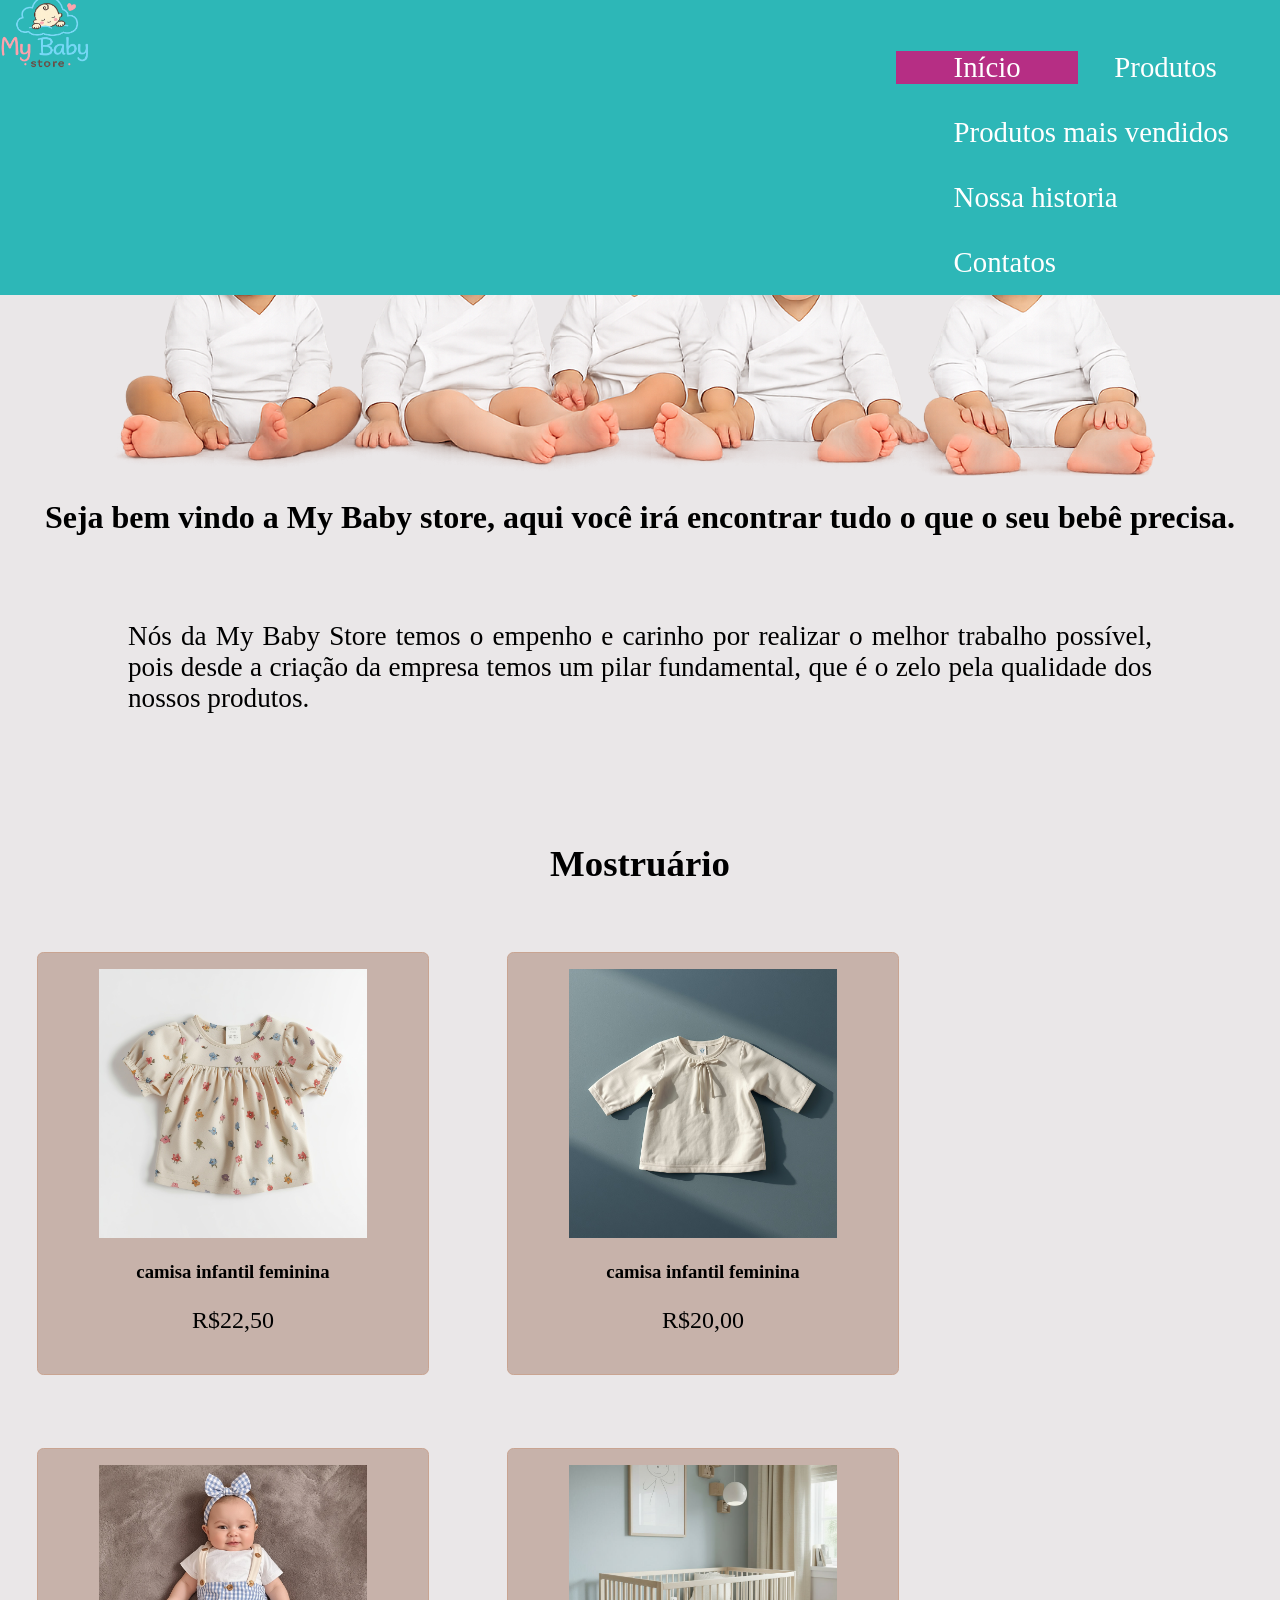
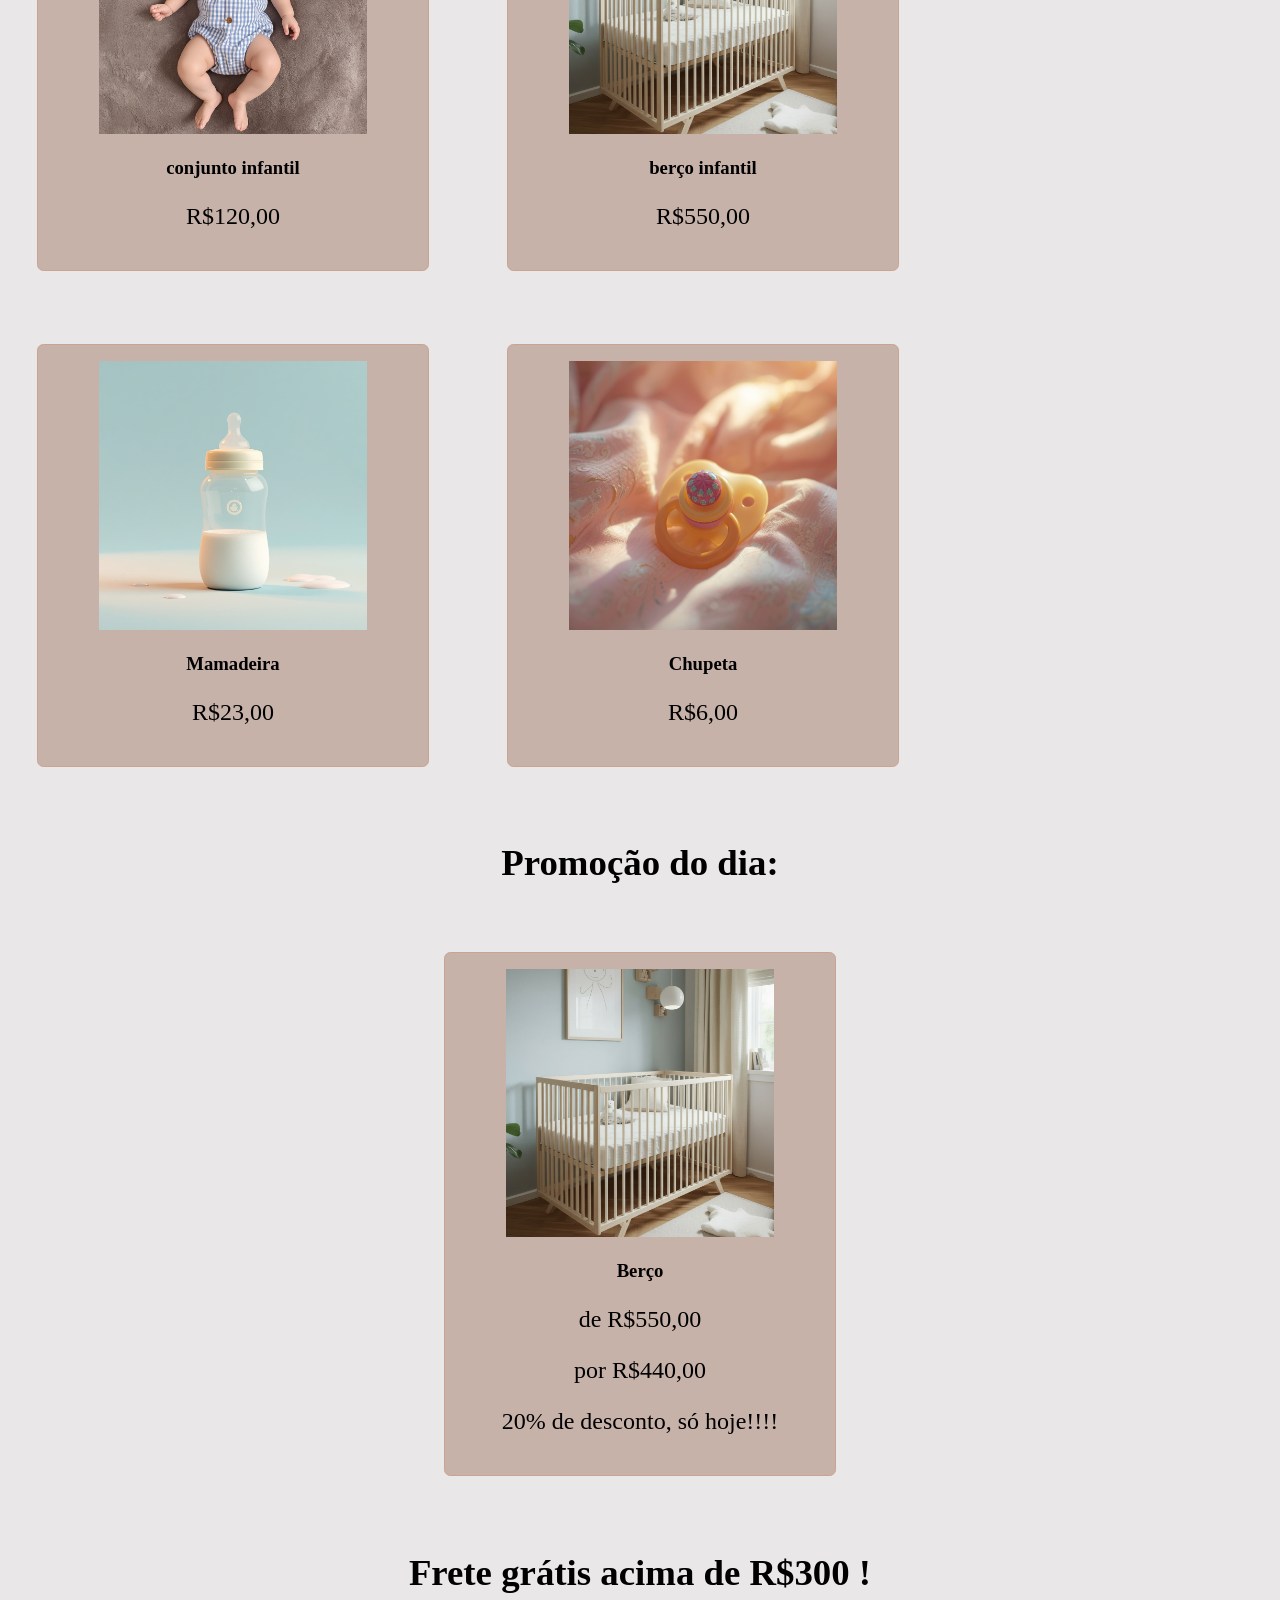
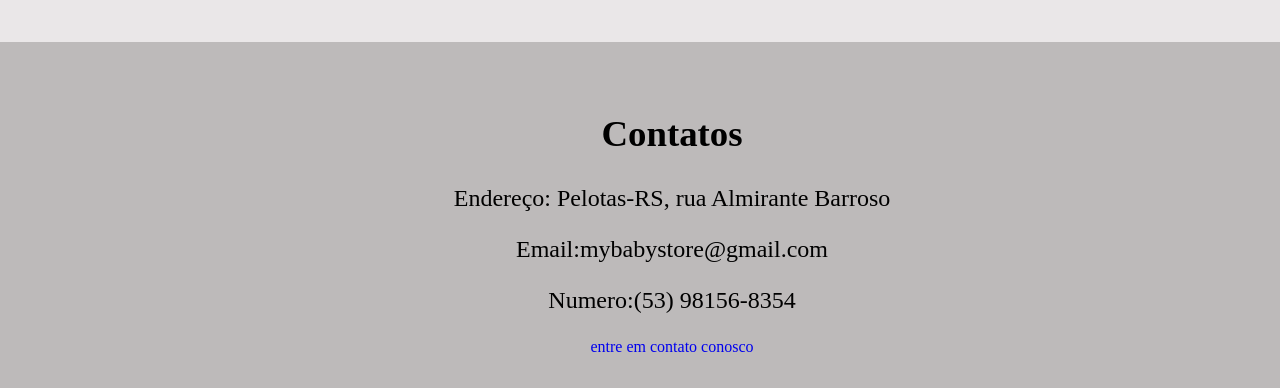
<file: index.html>
<!DOCTYPE html>
<html lang="pt-br">
<head>
    <meta charset="UTF-8">
    <meta name="viewport" content="width=device-width, initial-scale=1.0">
    <meta name="description" content="Loja de artigos para bebês">
    <meta name="author" content="Emanuel">
    <meta name="keywords" content="bebê, loja, artigos, moda infatil">
    <title>My Baby Store</title>
    <link rel="stylesheet" href="estilos.css">
</head>
<body>
     <header>    
        <nav>
          <img src="my_baby_store.png" class="img3">
            <ul>
                <li><a href="index.html"class="ativa">Início</a></li>
                 <li><a href=produtos.html>Produtos</a></li>
              <li><a href="tabela.html" >Produtos  mais vendidos</a></li>
                <li> <a href="Sobre-nos.html">Nossa historia</a></li>
                <li><a href="formulario.html">Contatos</a></li>
                
            </ul>

        </nav>
    </header>
    
    <div class="conteudo">
    <img src="bebes_felizes.png" class="imgbebes"/>
    <h1><strong>Seja bem vindo a My Baby store, aqui você irá encontrar tudo o que o seu bebê precisa.</strong></h1>
    <br>
    <br>
    <p class="info">Nós da My Baby Store temos o empenho e carinho por realizar o melhor trabalho possível, pois desde a criação da empresa temos um pilar fundamental, que é o zelo pela qualidade dos nossos produtos.</p>
</div>


    <h2><strong>Mostruário</strong></h2>
    
    <section>
        <figure class="card">
            <img src="camisa_menina.jpg" alt="camisa infantil feminina">
            <figcaption>
                <h3>camisa infantil feminina</h3>
                <p>R$22,50</p>
            </figcaption>
        </figure>

        <figure class="card">
            <img src="camisa_menina2.jpg" alt="camisa infantil feminina">
            <figcaption>
                <h3>camisa infantil feminina</h3>
                <p>R$20,00</p>
            </figcaption>
        </figure>

        <figure class="card">
            <img src="conjunto.jpg" alt="conjunto infantil">
            <figcaption>
                <h3>conjunto infantil</h3>
                <p>R$120,00</p>
            </figcaption>
        </figure>


        <figure class="card">
            <img src="berco.jpg" alt="berço infantil">
            <figcaption>
                <h3>berço infantil</h3>
                <p>R$550,00</p>
            </figcaption>
        </figure>


        <figure class="card">
            <img src="mamadeira2.jpg" alt="mamadeira">
            <figcaption>
                <h3>Mamadeira</h3>
                <p>R$23,00</p>
            </figcaption>
        </figure>

        <figure class="card">
            <img src="chupeta.jpg" alt="chupeta">
            <figcaption>
                <h3>Chupeta</h3>
                <p>R$6,00</p>
            </figcaption>
        </figure>

    </section>

    <aside>
      
        <h2>Promoção do dia:</h2>
        <figure class="card">
            <img src="berco.jpg" alt="promoção"> 
            <figcaption>
                <h3>Berço</h3>
                <p>de R$550,00</p>
                <p>por R$440,00</p>
                <p>20% de desconto, só hoje!!!!</p>

            </figcaption>
        </figure>
        <h2><strong> Frete grátis acima de R$300 !</strong></h2>

    </aside>
    

    <footer class="contato">
        <h2><strong>Contatos</strong></h2>
        <p>Endereço: Pelotas-RS, rua Almirante Barroso</p>
        <p>Email:mybabystore@gmail.com</p>
        <p>Numero:(53) 98156-8354</p>
        <a href="formulario.html" >entre em contato conosco</a>
        

    </footer>
</body>
</html>
</file>
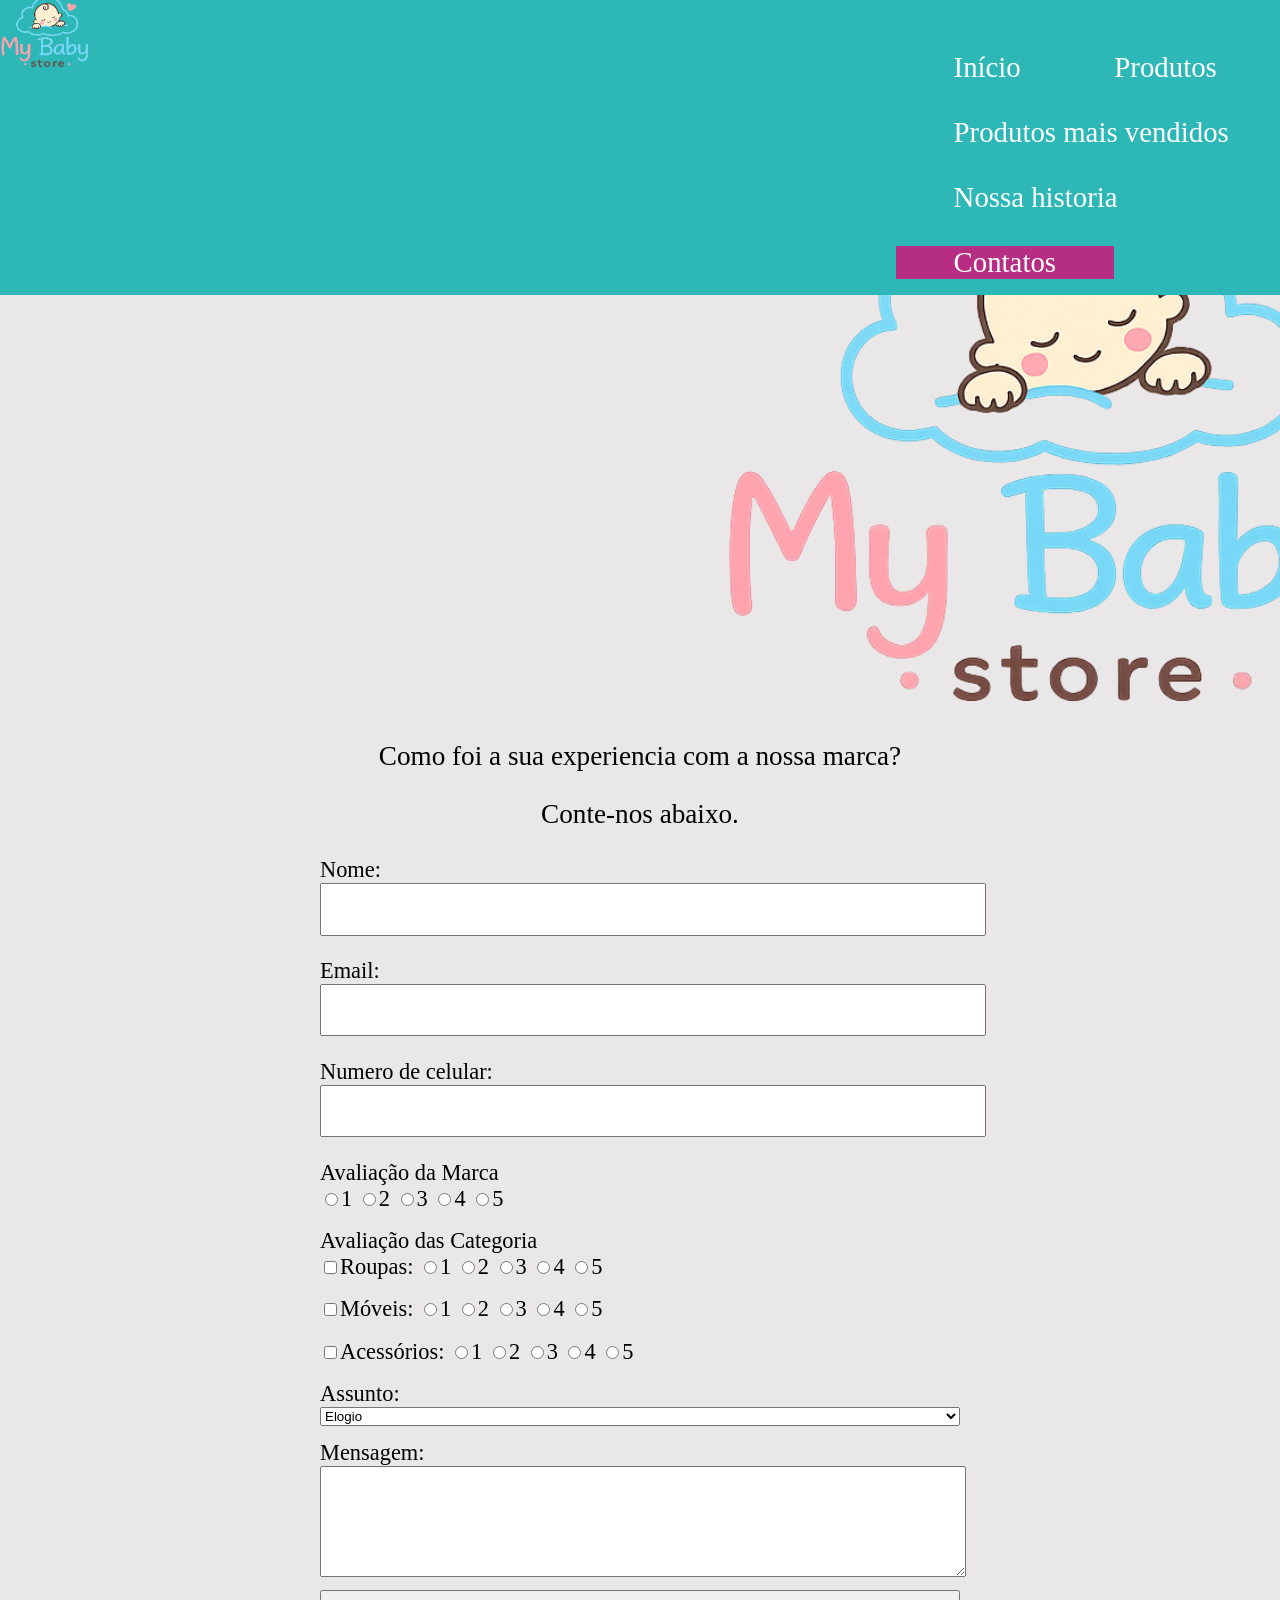
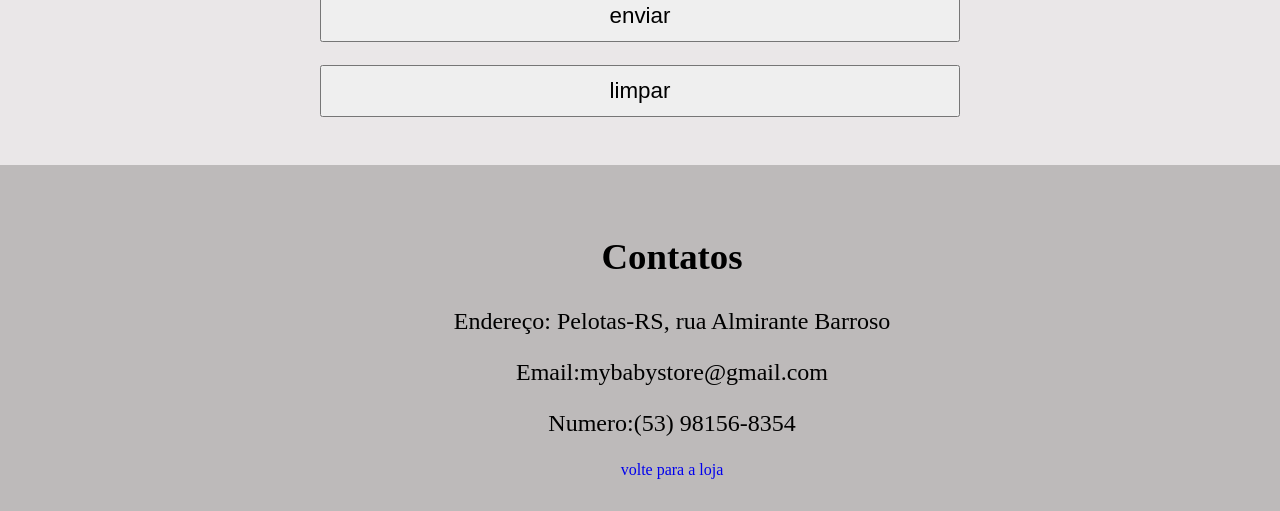
<file: formulario.html>
<!DOCTYPE html>
<html lang="pt-br">
<head>
    <meta charset="UTF-8">
    <meta name="viewport" content="width=device-width, initial-scale=1.0">
        <meta name="description" content="Loja de artigos para bebês">
    <meta name="author" content="Emanuel">
    <meta name="keywords" content="bebê, loja, artigos, moda infatil">
    <title>Formulário</title> 
    <link rel="stylesheet" href="estilos.css">
</head>
<body>
     <header>    
        <nav>
          <img src="my_baby_store.png" class="img3">
            <ul>
              <li><a href="geral.html">Início</a></li>
              <li><a href=produtos.html>Produtos</a></li>
              <li><a href="tabela.html" >Produtos  mais vendidos</a></li>
                <li> <a href="Sobre-nos.html">Nossa historia</a></li>
                <li><a href="formulario.html"class="ativa">Contatos</a></li>
              
                
            </ul>

        </nav>
        </header>
    <img src="my_baby_store.png" class="imglogo"/>
    <p class="info2">Como foi a sua experiencia com a nossa marca?</p>
    <p class="info2">Conte-nos abaixo.</p>
    <form class="campo">
        <label for="nome">Nome:</label>
        <input type="text" id="nome" name="nome"required>

        <label for="email">Email:</label>
        <input type="email" id="email" name="email" required>

        <label for="numero">Numero de celular:</label>
        <input type="number" id="numero" name="numero" required>

       
        <label>Avaliação da Marca</label>
        <input type="radio" name="nota" value="1">1
        <input type="radio" name="nota" value="2">2
        <input type="radio" name="nota" value="3">3
        <input type="radio" name="nota" value="4">4
        <input type="radio" name="nota" value="5">5

        <label>Avaliação das Categoria</label>
        <input type="checkbox" name="nota-roupas">Roupas:
        <input type="radio" name="avaliaçao-roupa" value="1">1
        <input type="radio" name="avaliaçao-roupa" value="2">2
        <input type="radio" name="avaliaçao-roupa" value="3">3
        <input type="radio" name="avaliaçao-roupa" value="4">4
        <input type="radio" name="avaliaçao-roupa" value="5">5
        <br>

        <input type="checkbox" name="nota-moveis">Móveis:
        <input type="radio" name="avaliaçao-moveis" value="1">1
        <input type="radio" name="avaliaçao-moveis" value="2">2
        <input type="radio" name="avaliaçao-moveis" value="3">3
        <input type="radio" name="avaliaçao-moveis" value="4">4
        <input type="radio" name="avaliaçao-moveis"value="5">5
        <br>

        <input type="checkbox" name="nota-acessorios">Acessórios:
        <input type="radio" name="avaliaçao-acessorios" value="1">1
        <input type="radio" name="avaliaçao-acessorios" value="2">2
        <input type="radio" name="avaliaçao-acessorios"value="3">3
        <input type="radio" name="avaliaçao-acessorios"value="4">4
        <input type="radio" name="avaliaçao-acessorios"value="5">5

 <label>Assunto:</label>
        <select name="assunto">
            <option value="elogio">Elogio</option>
            <option value="sugestao">Sugestão</option>
            <option value="reclamaçao">Reclamação</option>
        </select>
        <label for="mensagem">Mensagem:</label>
        <textarea id="mensagem" name="mensagem" rows="7"></textarea>

        <input type="submit" value="enviar">
        <input type="reset" value="limpar">
           
        
    </form>

    <footer class="contato">
        <h2><strong>Contatos</strong></h2>
        <p>Endereço: Pelotas-RS, rua Almirante Barroso</p>
        <p>Email:mybabystore@gmail.com</p>
        <p>Numero:(53) 98156-8354</p>
        <a href="geral.html" >volte para a loja</a>
        

    </footer>
    
</body>
</html>
</file>
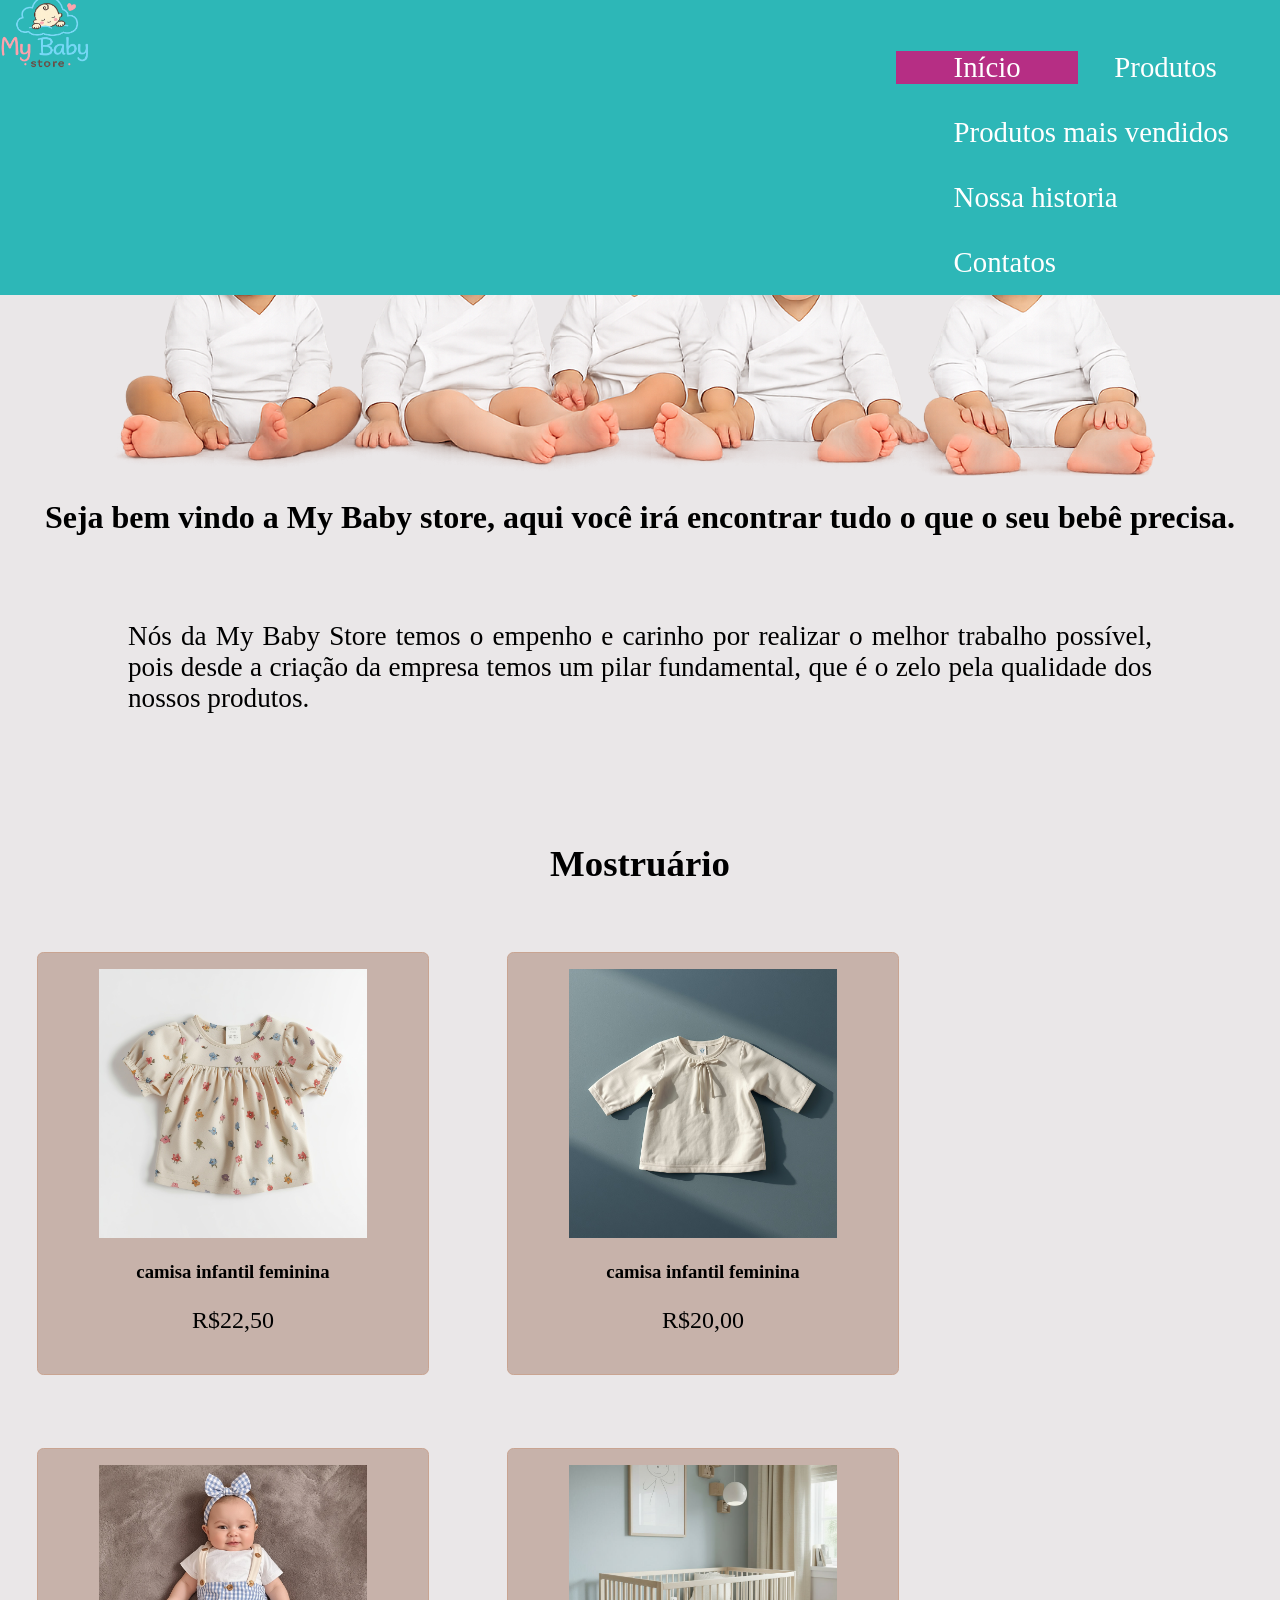
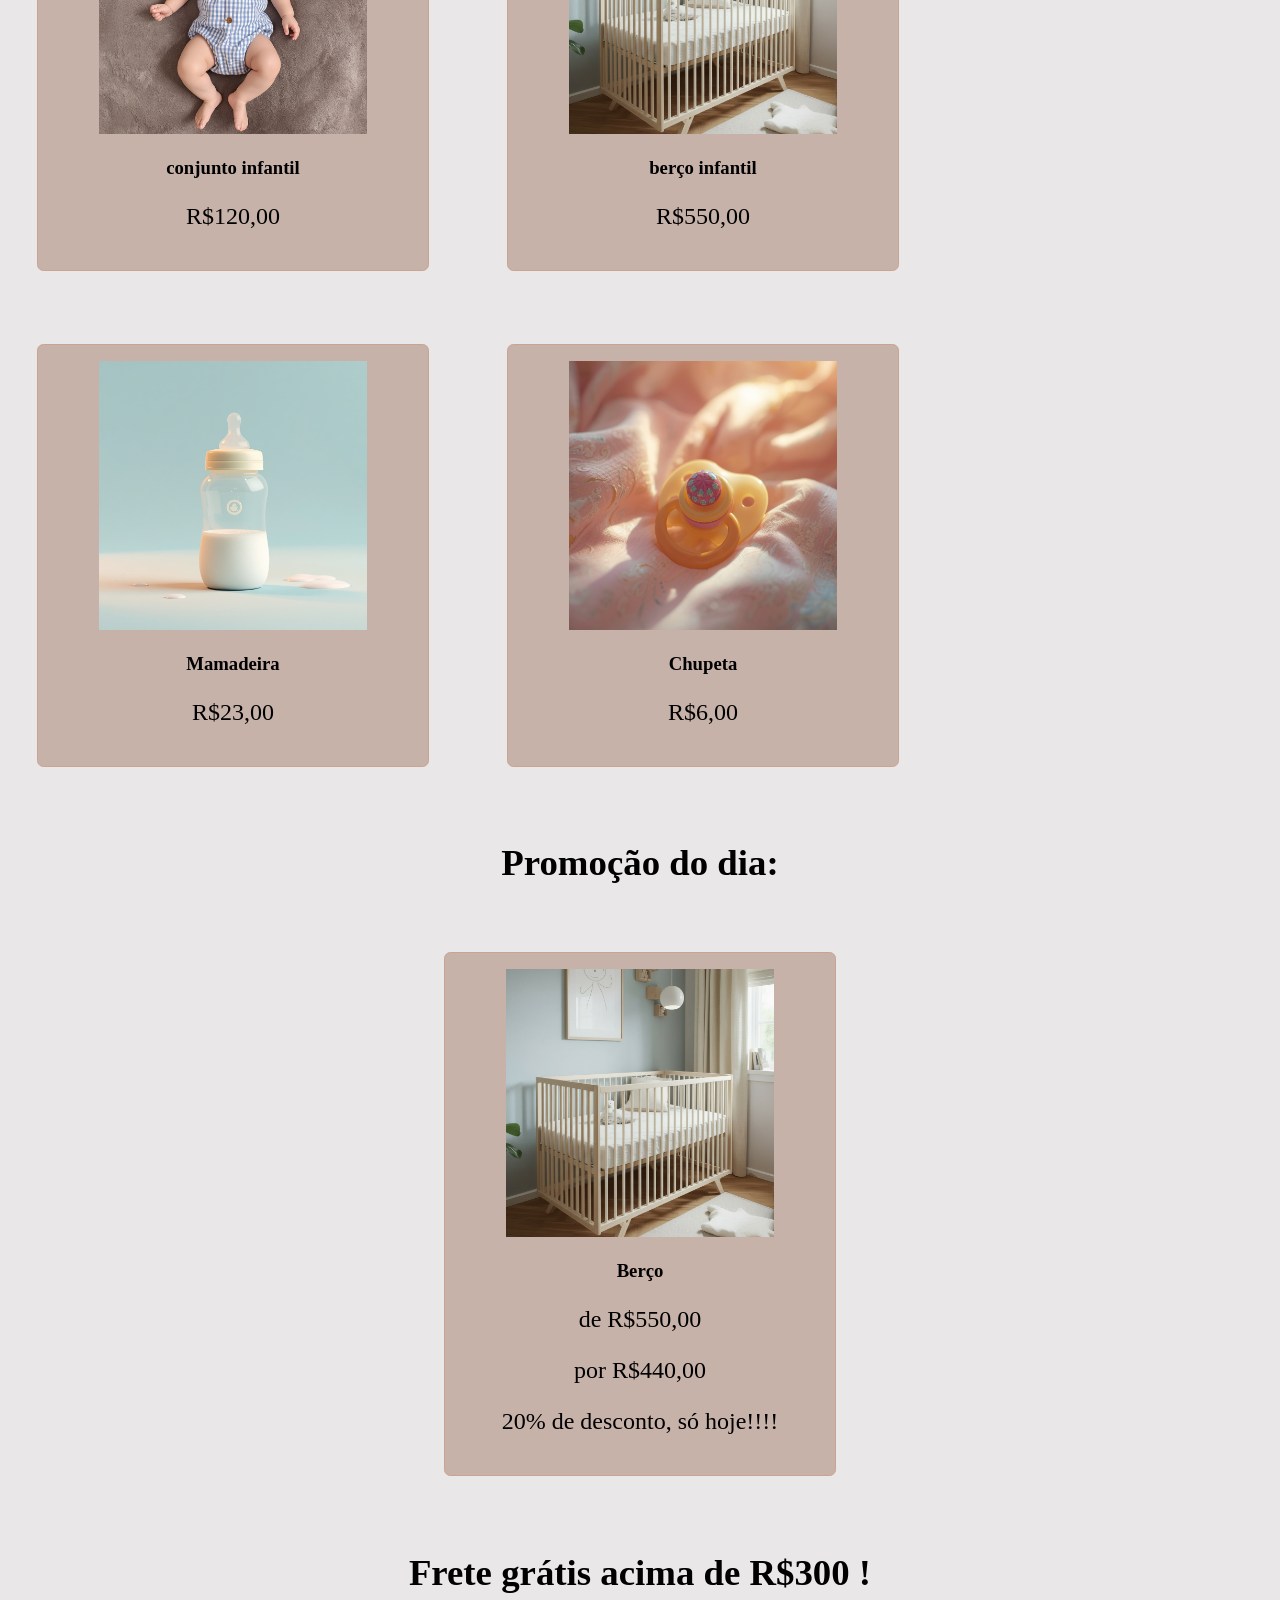
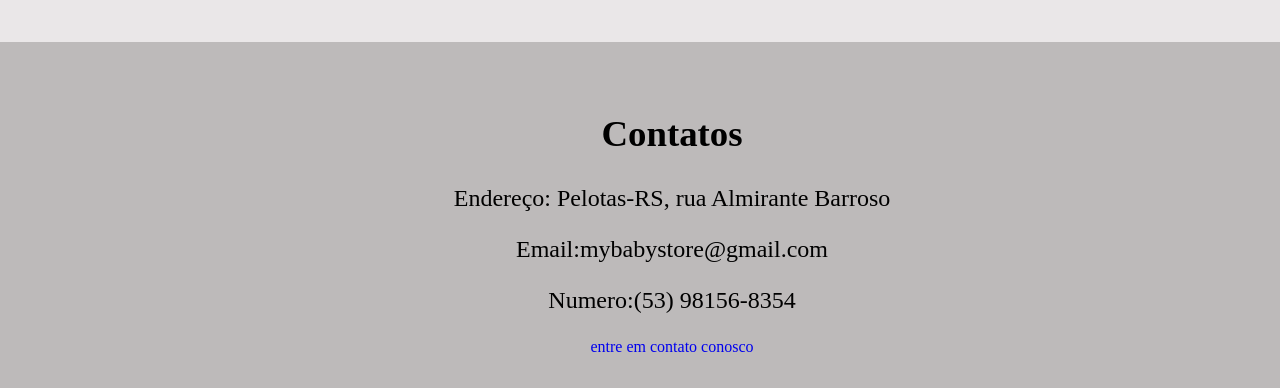
<file: geral.html>
<!DOCTYPE html>
<html lang="pt-br">
<head>
    <meta charset="UTF-8">
    <meta name="viewport" content="width=device-width, initial-scale=1.0">
    <meta name="description" content="Loja de artigos para bebês">
    <meta name="author" content="Emanuel">
    <meta name="keywords" content="bebê, loja, artigos, moda infatil">
    <title>My Baby Store</title>
    <link rel="stylesheet" href="estilos.css">
</head>
<body>
     <header>    
        <nav>
          <img src="my_baby_store.png" class="img3">
            <ul>
                <li><a href="geral.html"class="ativa">Início</a></li>
                 <li><a href=produtos.html>Produtos</a></li>
              <li><a href="tabela.html" >Produtos  mais vendidos</a></li>
                <li> <a href="Sobre-nos.html">Nossa historia</a></li>
                <li><a href="formulario.html">Contatos</a></li>
                
            </ul>

        </nav>
    </header>
    
    <div class="conteudo">
    <img src="bebes_felizes.png" class="imgbebes"/>
    <h1><strong>Seja bem vindo a My Baby store, aqui você irá encontrar tudo o que o seu bebê precisa.</strong></h1>
    <br>
    <br>
    <p class="info">Nós da My Baby Store temos o empenho e carinho por realizar o melhor trabalho possível, pois desde a criação da empresa temos um pilar fundamental, que é o zelo pela qualidade dos nossos produtos.</p>
</div>


    <h2><strong>Mostruário</strong></h2>
    
    <section>
        <figure class="card">
            <img src="camisa_menina.jpg" alt="camisa infantil feminina">
            <figcaption>
                <h3>camisa infantil feminina</h3>
                <p>R$22,50</p>
            </figcaption>
        </figure>

        <figure class="card">
            <img src="camisa_menina2.jpg" alt="camisa infantil feminina">
            <figcaption>
                <h3>camisa infantil feminina</h3>
                <p>R$20,00</p>
            </figcaption>
        </figure>

        <figure class="card">
            <img src="conjunto.jpg" alt="conjunto infantil">
            <figcaption>
                <h3>conjunto infantil</h3>
                <p>R$120,00</p>
            </figcaption>
        </figure>


        <figure class="card">
            <img src="berco.jpg" alt="berço infantil">
            <figcaption>
                <h3>berço infantil</h3>
                <p>R$550,00</p>
            </figcaption>
        </figure>


        <figure class="card">
            <img src="mamadeira2.jpg" alt="mamadeira">
            <figcaption>
                <h3>Mamadeira</h3>
                <p>R$23,00</p>
            </figcaption>
        </figure>

        <figure class="card">
            <img src="chupeta.jpg" alt="chupeta">
            <figcaption>
                <h3>Chupeta</h3>
                <p>R$6,00</p>
            </figcaption>
        </figure>

    </section>

    <aside>
      
        <h2>Promoção do dia:</h2>
        <figure class="card">
            <img src="berco.jpg" alt="promoção"> 
            <figcaption>
                <h3>Berço</h3>
                <p>de R$550,00</p>
                <p>por R$440,00</p>
                <p>20% de desconto, só hoje!!!!</p>

            </figcaption>
        </figure>
        <h2><strong> Frete grátis acima de R$300 !</strong></h2>

    </aside>
    

    <footer class="contato">
        <h2><strong>Contatos</strong></h2>
        <p>Endereço: Pelotas-RS, rua Almirante Barroso</p>
        <p>Email:mybabystore@gmail.com</p>
        <p>Numero:(53) 98156-8354</p>
        <a href="formulario.html" >entre em contato conosco</a>
        

    </footer>
</body>
</html>
</file>
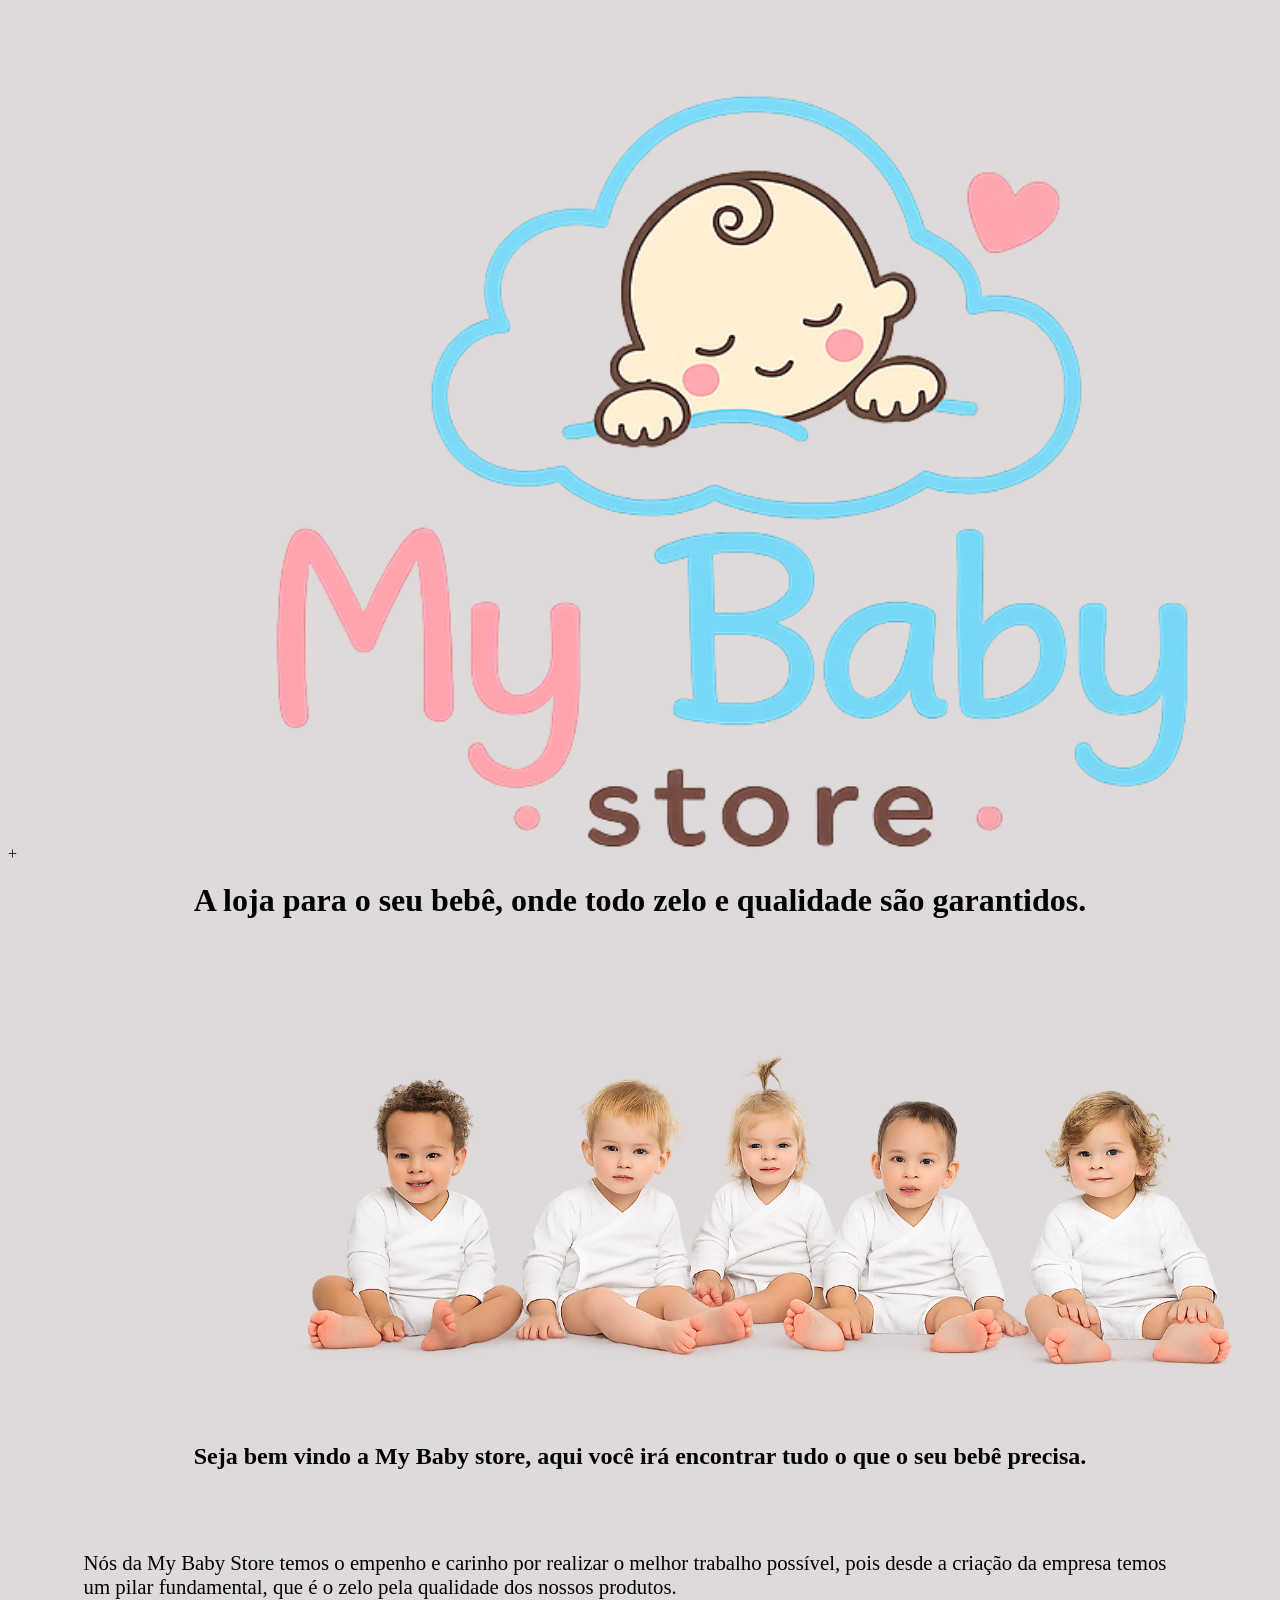
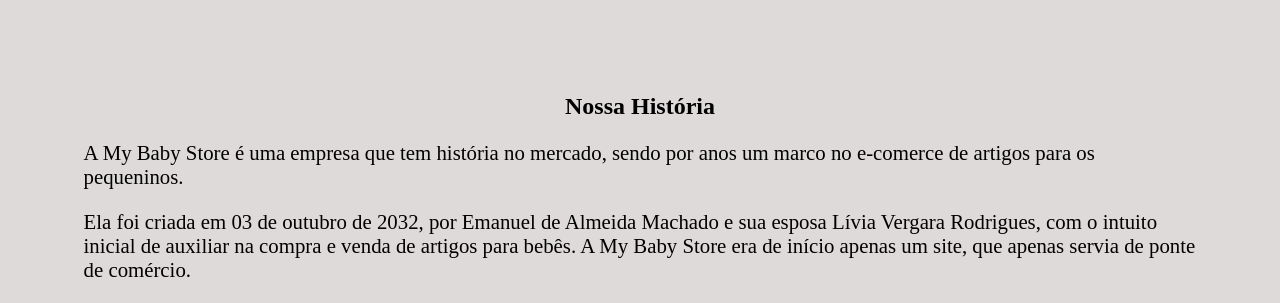
<file: My_Baby_Store_Emanuel.html>
+<!DOCTYPE html>
<html lang="PT-BR">
<head>
  <meta charset="UTF-8">
  <meta name="viewport" content="width=device-width, initial-scale=1.0">
  <title>index.html</title>
  <style>
    body {
      background-color: rgb(231, 235, 236);
    }
    h1 {
      text-align: center;
      font-family: "montserrat";
      font-weight: 40%;
      margin-top: 0.5cm;
    }
    h2{
      text-align: center;
      font-family: "montserrat";
      font-weight: 30%;
      margin-top: 1cm;
    }
    p {
        font-size: 150%;
        text-align:center;
        color:black;
        font-family:poppins;

     }
    .info{
      font-size: 130%;
      text-align: left;
      margin-left: 2cm;
      margin-right: 2cm;
      color: black;
      font-family:open;

    }
    .img{
      width: 25cm;
      margin-top: 2cm;
      margin-left: 19%;
     

    }
    .img2{
      width: 25cm;
      margin-top: 3cm;
      align-self: center;
      margin-left: 23%;
    }
    
  </style>
</head>
<body style="background-color: rgba(220, 215, 215, 0.911);">
  <img  src="my_baby_store.png" class="img"/>
  <h1>A loja para o seu bebê, onde todo zelo e qualidade são garantidos.</h1>
  <img src="bebes_felizes.png" class="img2"/>
  <br></br>
  <br></br>
  <p ><strong>Seja bem vindo a My Baby store, aqui você irá encontrar tudo o que o seu bebê precisa.</strong></p>
  <br></br>
  <p class="info">Nós da My Baby Store temos o empenho e carinho por realizar o melhor trabalho possível, pois desde a criação da empresa temos um pilar fundamental, que é o zelo pela qualidade dos nossos produtos.</p>
  <br></br>
  <h2>Nossa História</h2>
  <p class="info">A My Baby Store  é uma empresa que tem história no mercado, sendo por anos um marco no e-comerce de artigos para os pequeninos.</p>
  <p class="info">Ela foi criada  em 03 de outubro de 2032, por Emanuel de Almeida Machado e  sua esposa Lívia Vergara Rodrigues, com o intuito inicial de auxiliar na compra e venda de artigos para bebês. A My Baby Store era de início apenas um site, que apenas servia de ponte de comércio.
    
  </p>
</body>
</html>
</file>
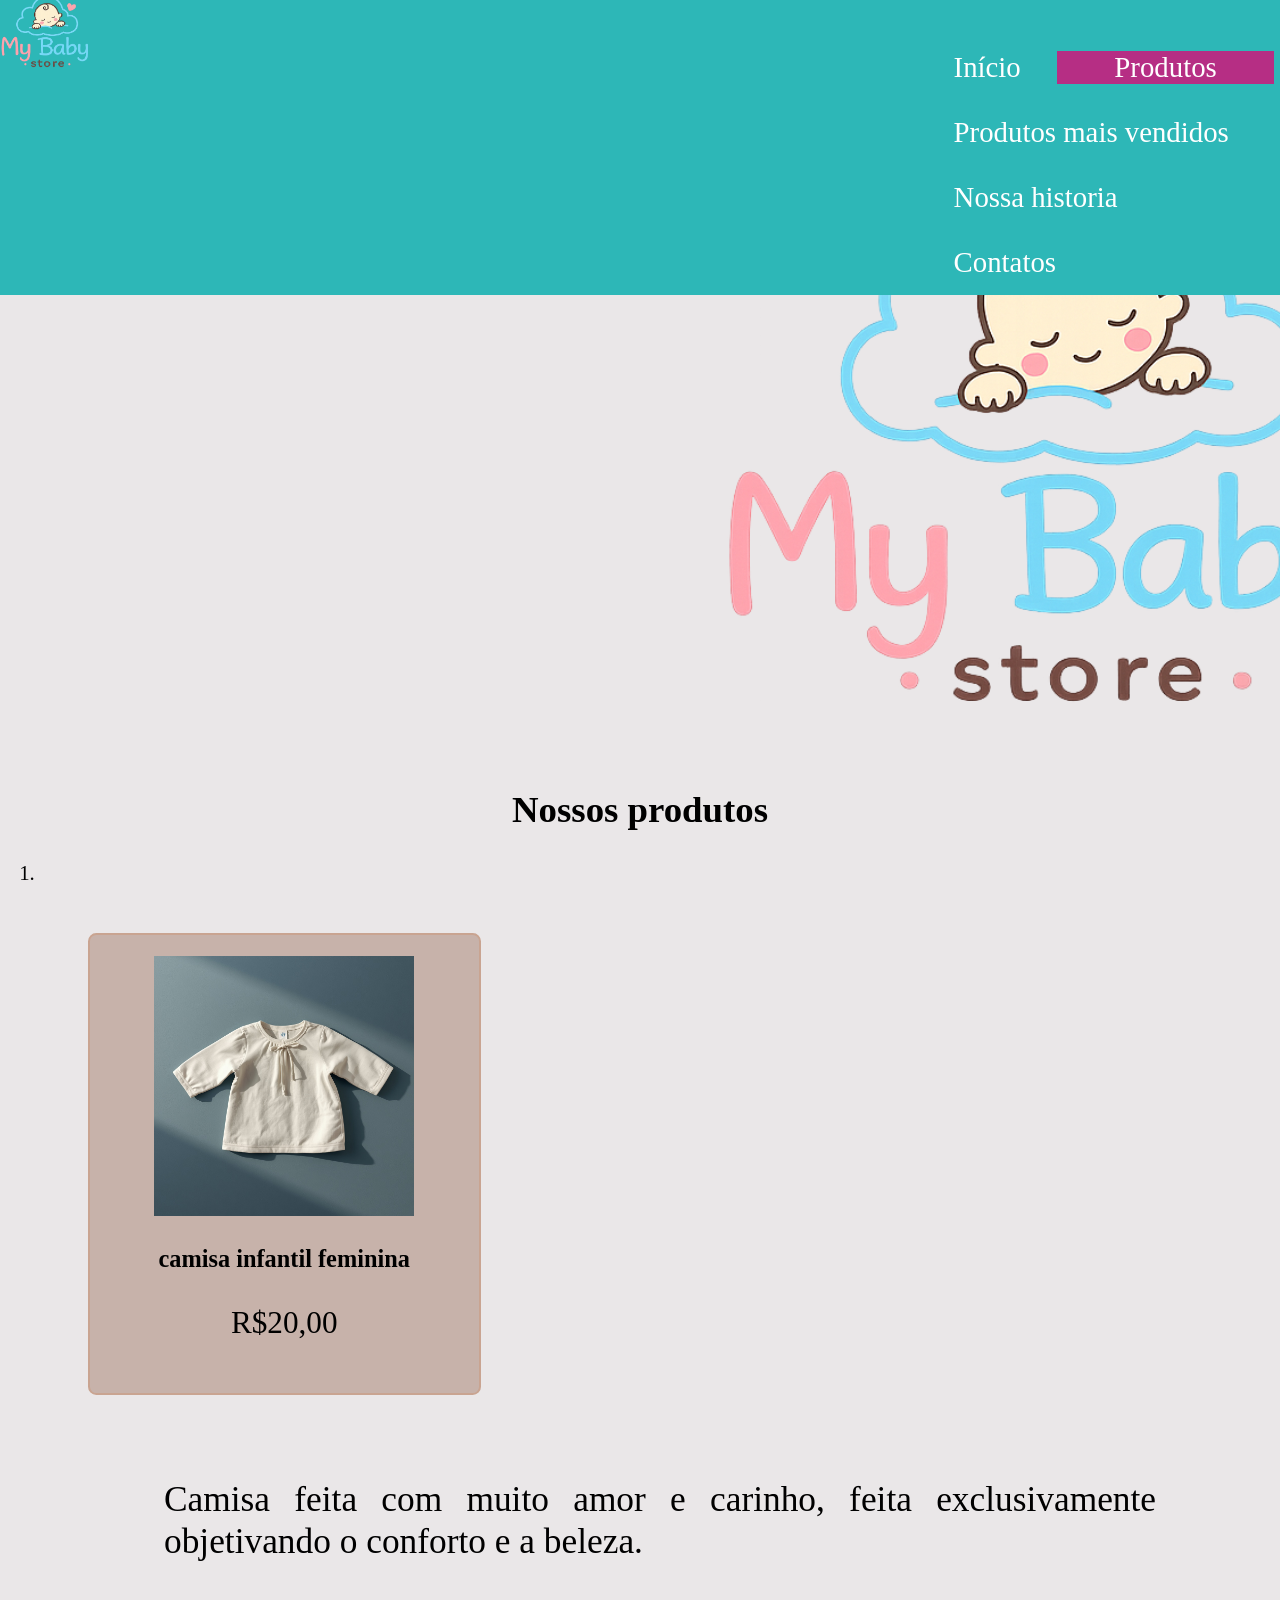
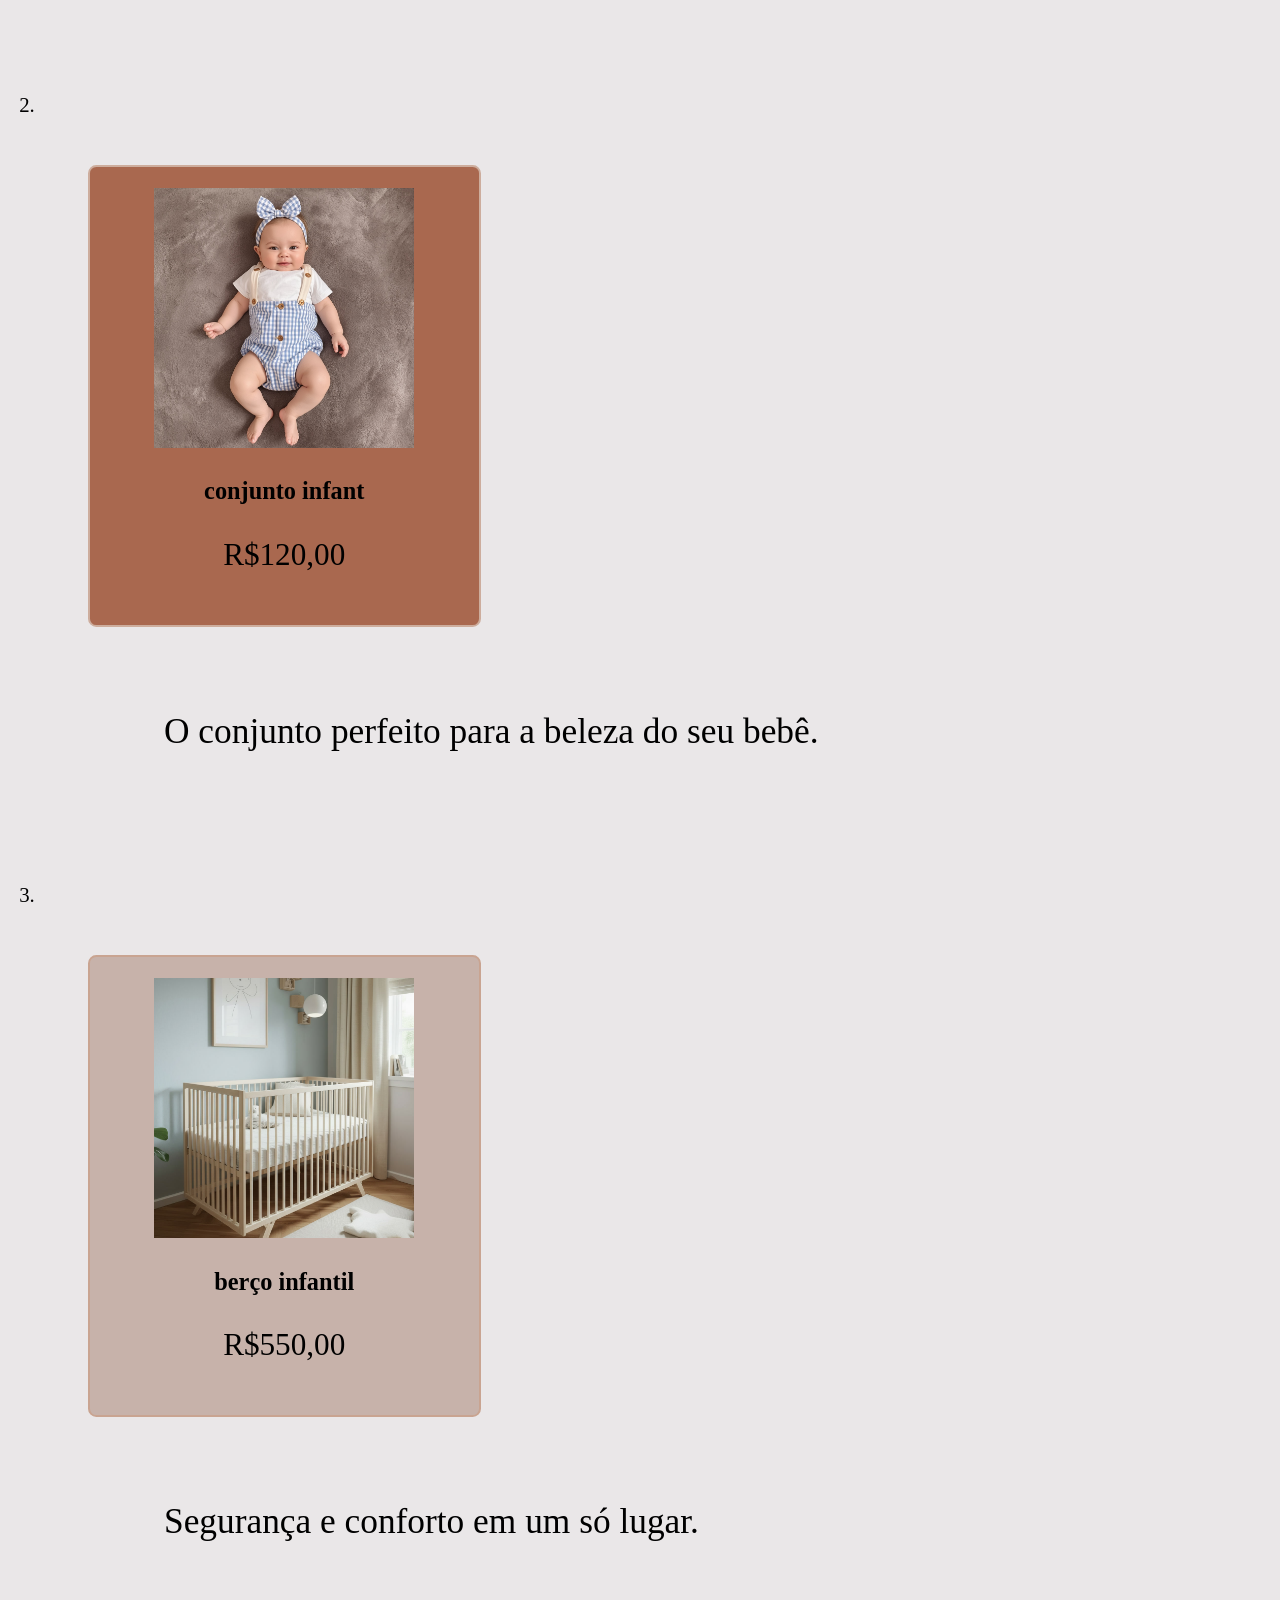
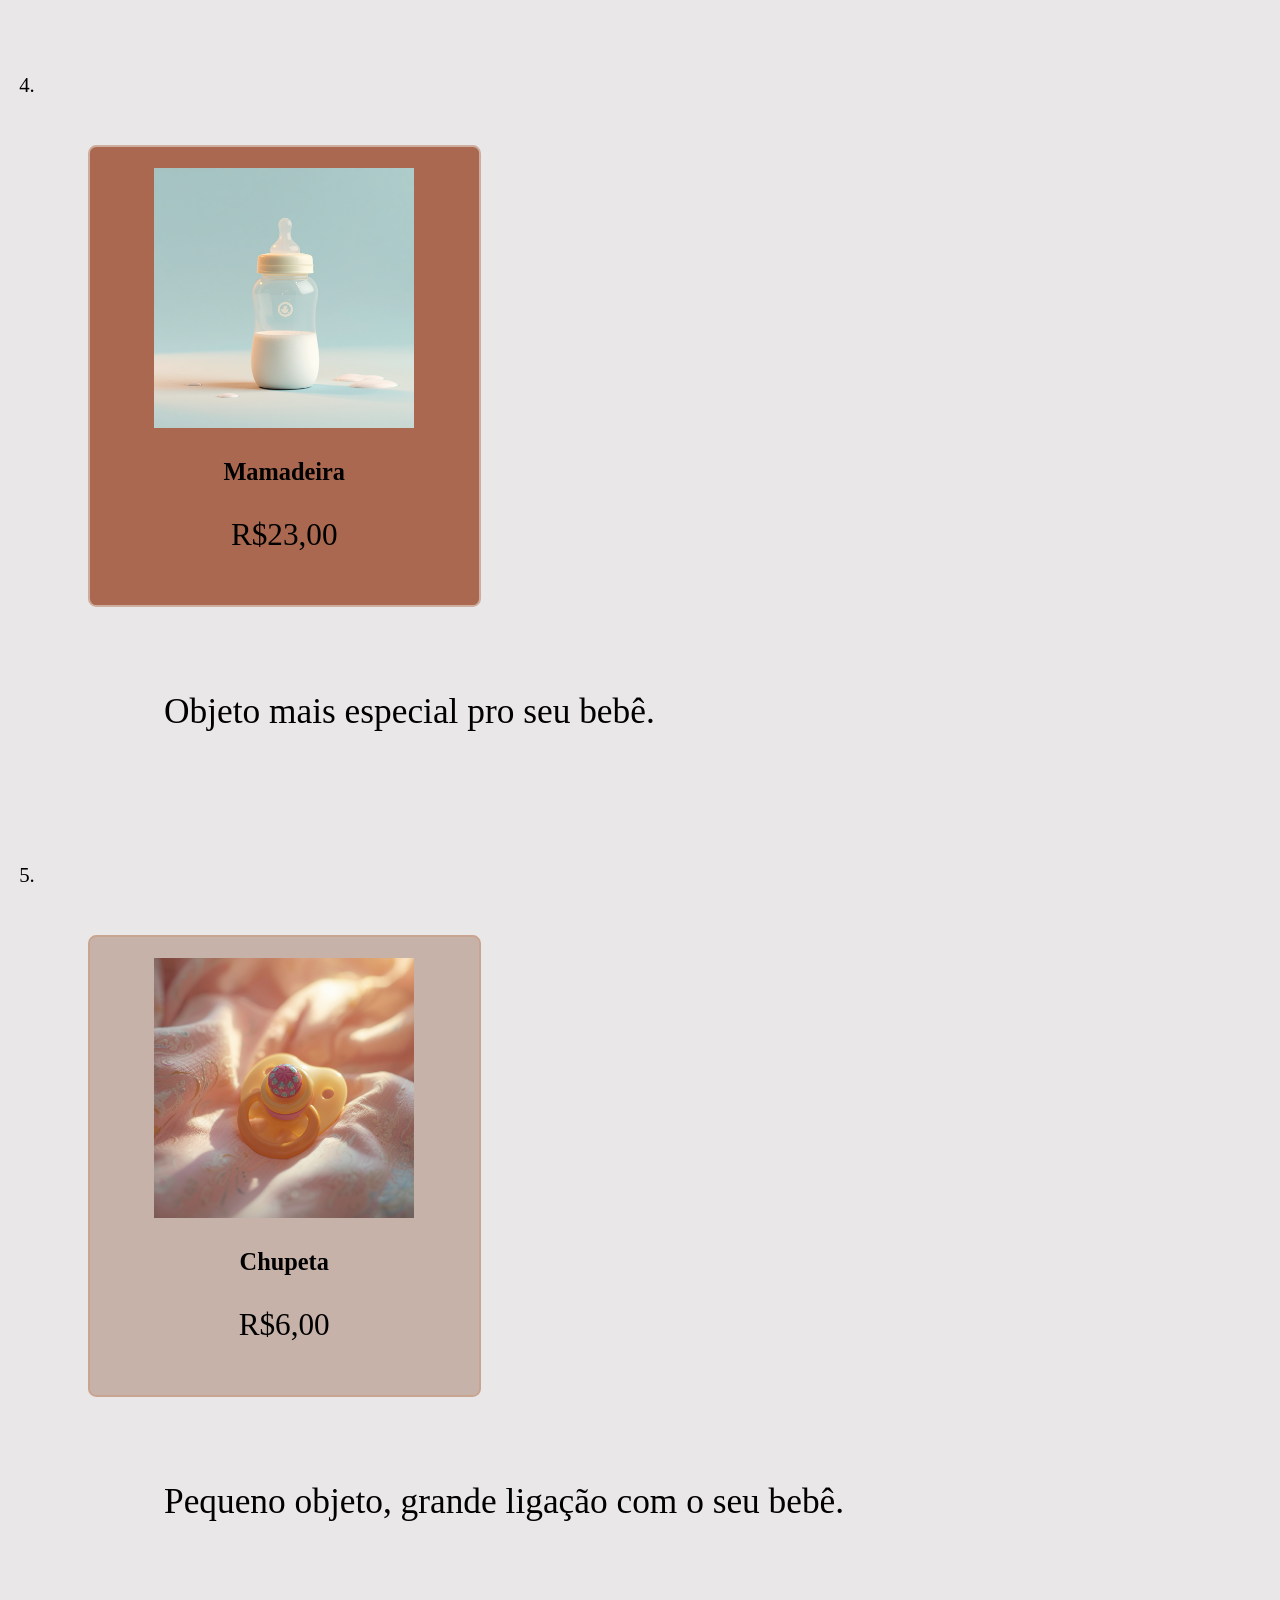
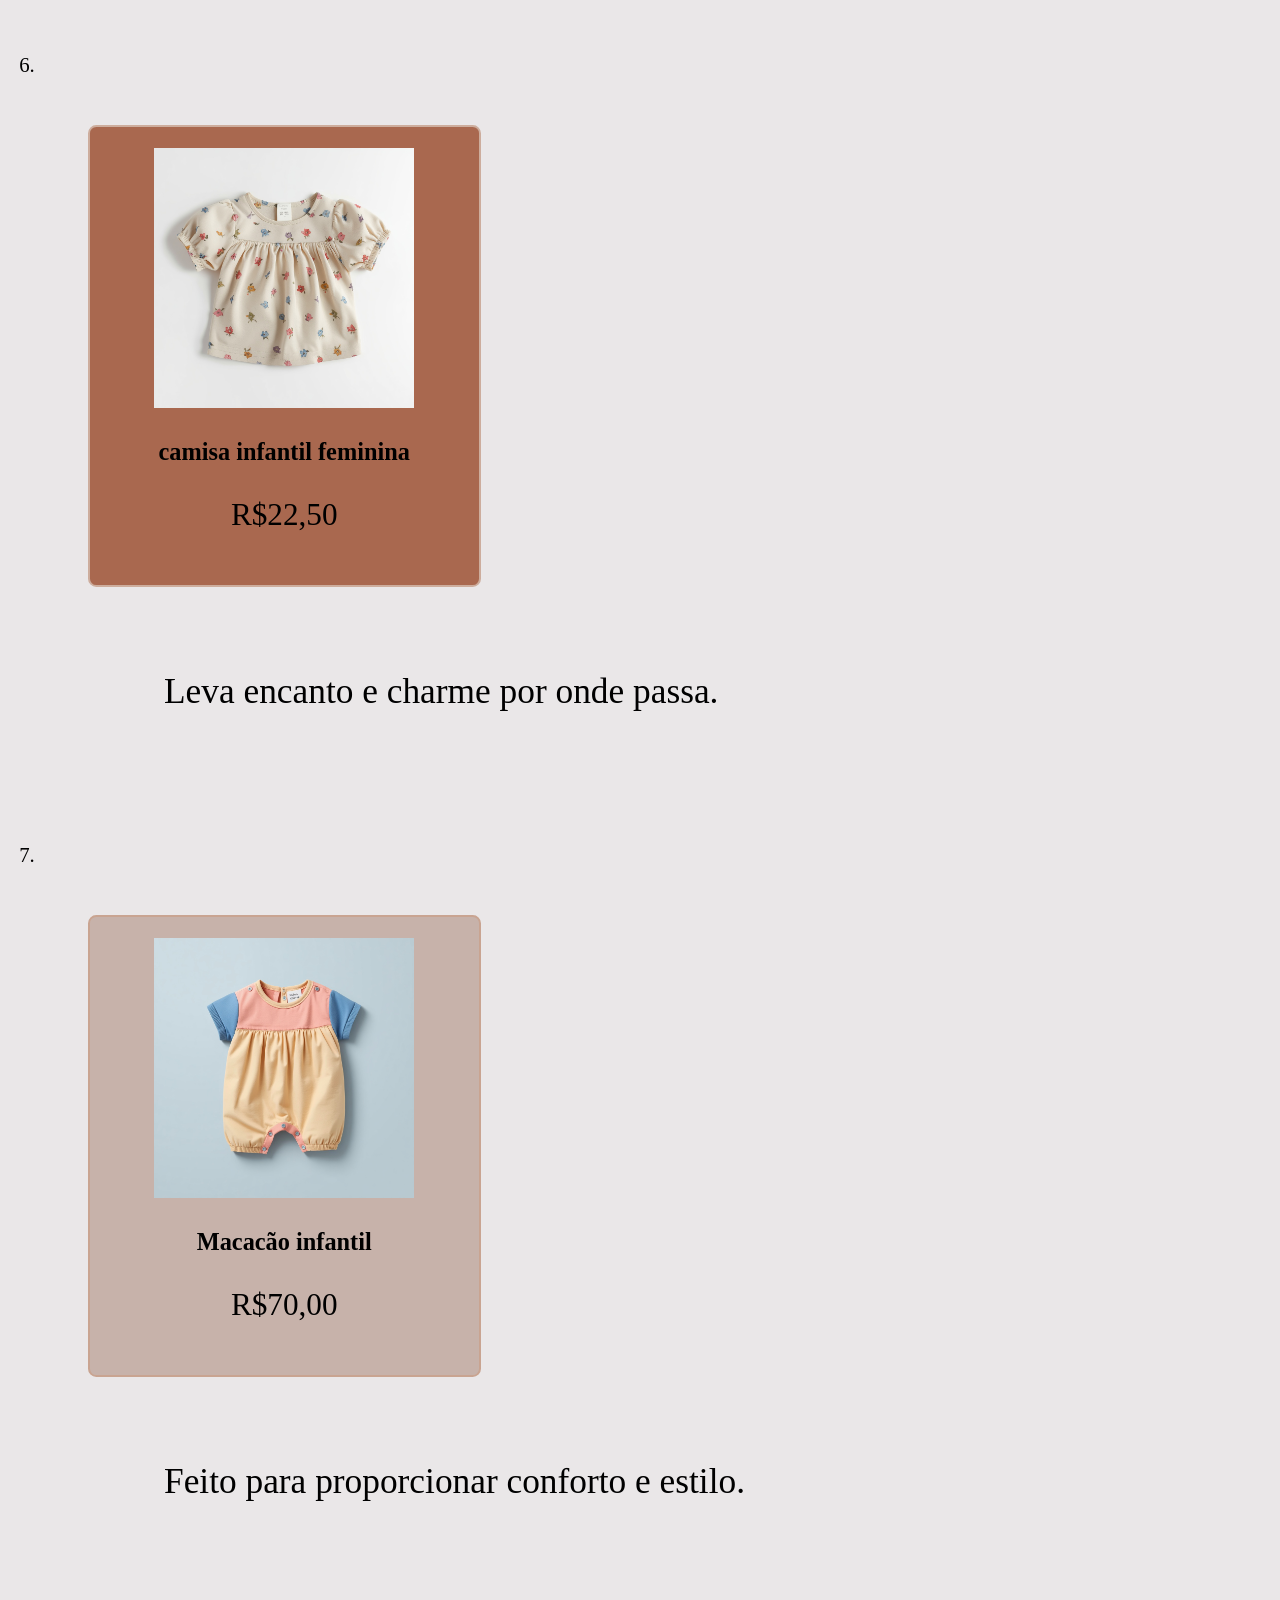
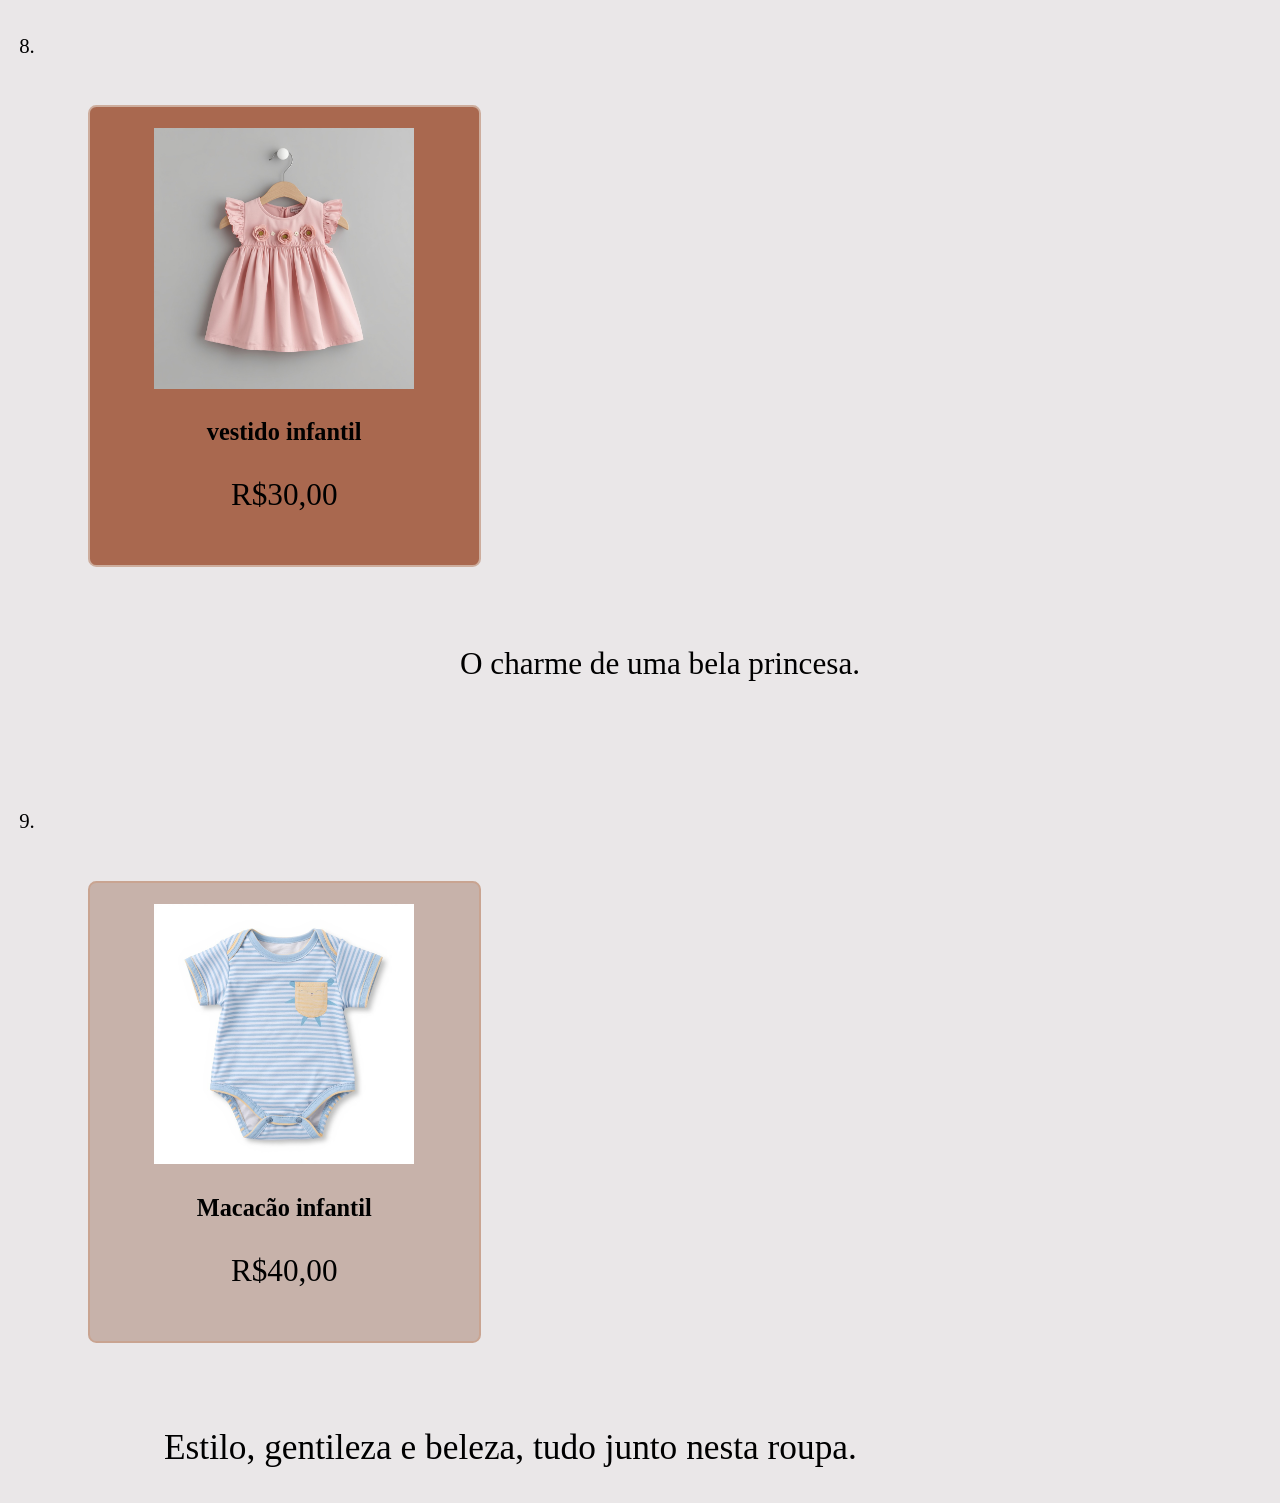
<file: produtos.html>
<!DOCTYPE html>
<html lang="pt-br">
<head>
    <meta charset="UTF-8">
    <meta name="viewport" content="width=device-width, initial-scale=1.0">
    <meta name="description" content="Loja de artigos para bebês">
    <meta name="author" content="Emanuel">
    <meta name="keywords" content="bebê, loja, artigos, moda infatil">
    <title>Produtos</title>
    <link rel="stylesheet" href="estilos.css">
</head>
<body>
    <header>    
        <nav>
          <img src="my_baby_store.png" class="img3">
            <ul>
                <li><a href="geral.html">Início</a></li>
                 <li><a href="produtos.html" class="ativa">Produtos</a></li>
              <li><a href="tabela.html" >Produtos  mais vendidos</a></li>
                <li> <a href="Sobre-nos.html">Nossa historia</a></li>
                <li><a href="formulario.html">Contatos</a></li>
                
            </ul>

        </nav>
    </header>
    <img src="my_baby_store.png" class="imglogo">
    <br>
    <br>
    <br>
    <h2>Nossos produtos</h2>
    <div class="li">
    <ol>
        <li> 
            <br>
            <figure class="card">
            <img src="camisa_menina2.jpg" alt="camisa infantil feminina">
            <figcaption>
                <h3>camisa infantil feminina</h3>
                <p>R$20,00</p>
            </figcaption>
        </figure>
    </li>
    
    <p class="info">Camisa feita com muito amor e carinho, feita  exclusivamente objetivando o conforto e a beleza.</p>
    <br>
    <br>
    <br>
    <br>

    <li>
        <br>
    <figure class="card1">
            <img src="conjunto.jpg" alt="conjunto infantil">
            <figcaption>
                <h3>conjunto infant</h3>
                <p>R$120,00</p>
            </figcaption>
        </figure>
        <p class="info">O conjunto perfeito para a beleza do seu bebê.</p>
        </li>
        <br>
        <br>
        <br>
        <br>

        <li>
            <br>
             <figure class="card">
            <img src="berco.jpg" alt="berço infantil">
            <figcaption>
                <h3>berço infantil</h3>
                <p>R$550,00</p>
            </figcaption>
        </figure>
        <p class="info">Segurança e conforto em um só lugar.</p>

        </li>
        <br>
        <br>
        <br>
        <br>
        <li>
            <br>
            <figure class="card1">
            <img src="mamadeira2.jpg" alt="mamadeira">
            <figcaption>
                <h3>Mamadeira</h3>
                <p>R$23,00</p>
            </figcaption>
        </figure>
        <p class="info">Objeto mais especial pro seu bebê.</p>
        </li>
        <br>
        <br>
        <br>
        <br>
        <li>
            <br>
             <figure class="card">
            <img src="chupeta.jpg" alt="chupeta">
            <figcaption>
                <h3>Chupeta</h3>
                <p>R$6,00</p>
            </figcaption>
        </figure>
        <p class="info">Pequeno objeto, grande ligação com o seu bebê.</p>
        </li>
        <br>
        <br>
        <br>
        <br>
        <li>
            <br>
            <section>
        <figure class="card1">
            <img src="camisa_menina.jpg" alt="camisa infantil feminina">
            <figcaption>
                <h3>camisa infantil feminina</h3>
                <p>R$22,50</p>
            </figcaption>
        </figure>
        <p class="info">Leva encanto e charme por onde passa.</p>
        </li>
        <br>
        <br>
        <br>
        <br>
        <li>
            <br>
            <figure class="card">
            <img src="macacao2.jpg" alt="macacao infantil">
            <figcaption>
                <h3>Macacão infantil</h3>
                <p>R$70,00</p>
            </figcaption>
            </figure>
            <p class="info">Feito para proporcionar conforto e estilo.</p>
        </li>
        <br>
        <br>
        <br>
        <br>
        <li>
            <br>
             <figure class="card1">
            <img src="vestido.jpg" alt="vestido infantil">
            <figcaption>
                <h3>vestido infantil</h3>
                <p>R$30,00</p>
            </figcaption>
        </figure>
        <p clas="info">O charme de uma bela princesa.</p>
        </li>
        <br>
        <br>
        <br>
        <br>
        <li>
            <br>
            <figure class="card">
            <img src="macacao_menino.jpg" alt="macacao infantil menino">
            <figcaption>
                <h3>Macacão infantil</h3>
                <p>R$40,00</p>
            </figcaption>
        </figure>
        <p class="info">Estilo, gentileza e beleza, tudo junto nesta roupa.</p>

        </li>

    </ol>
    </div>
    
</body>
</html>
</file>
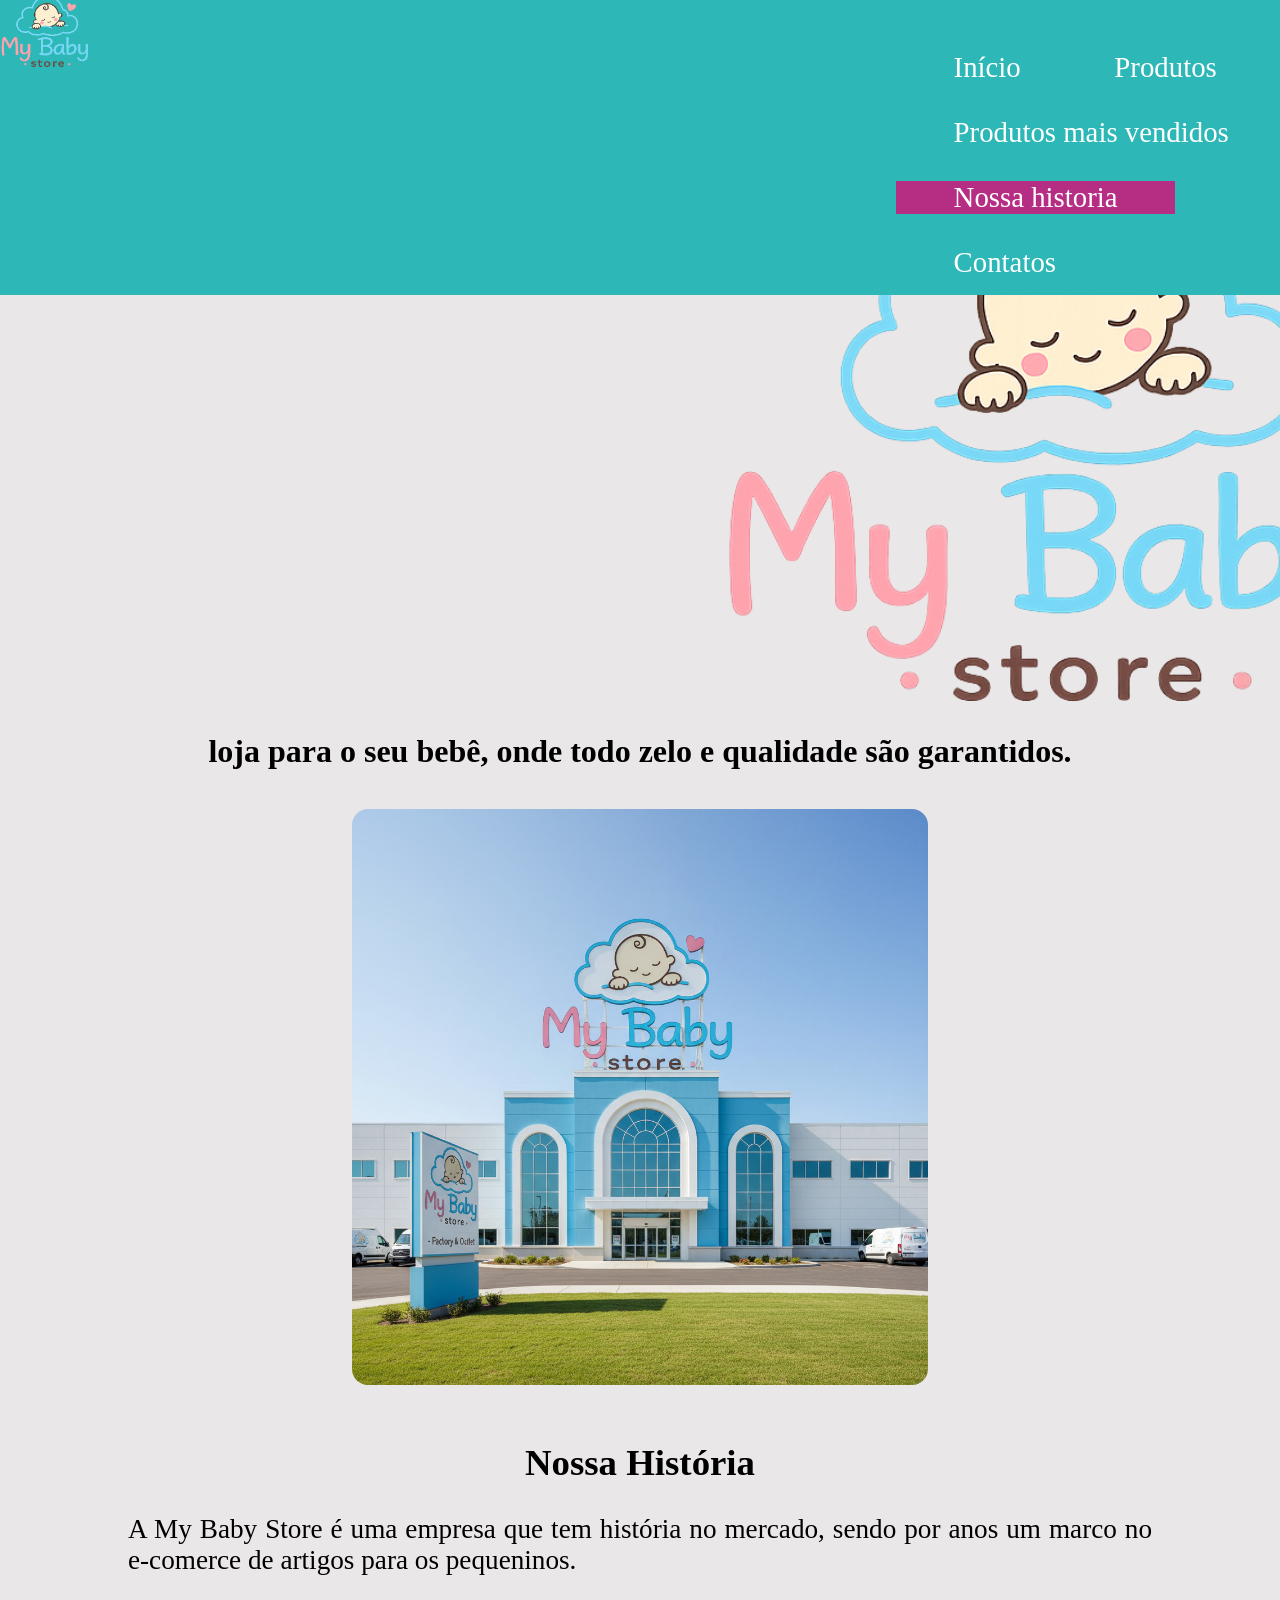
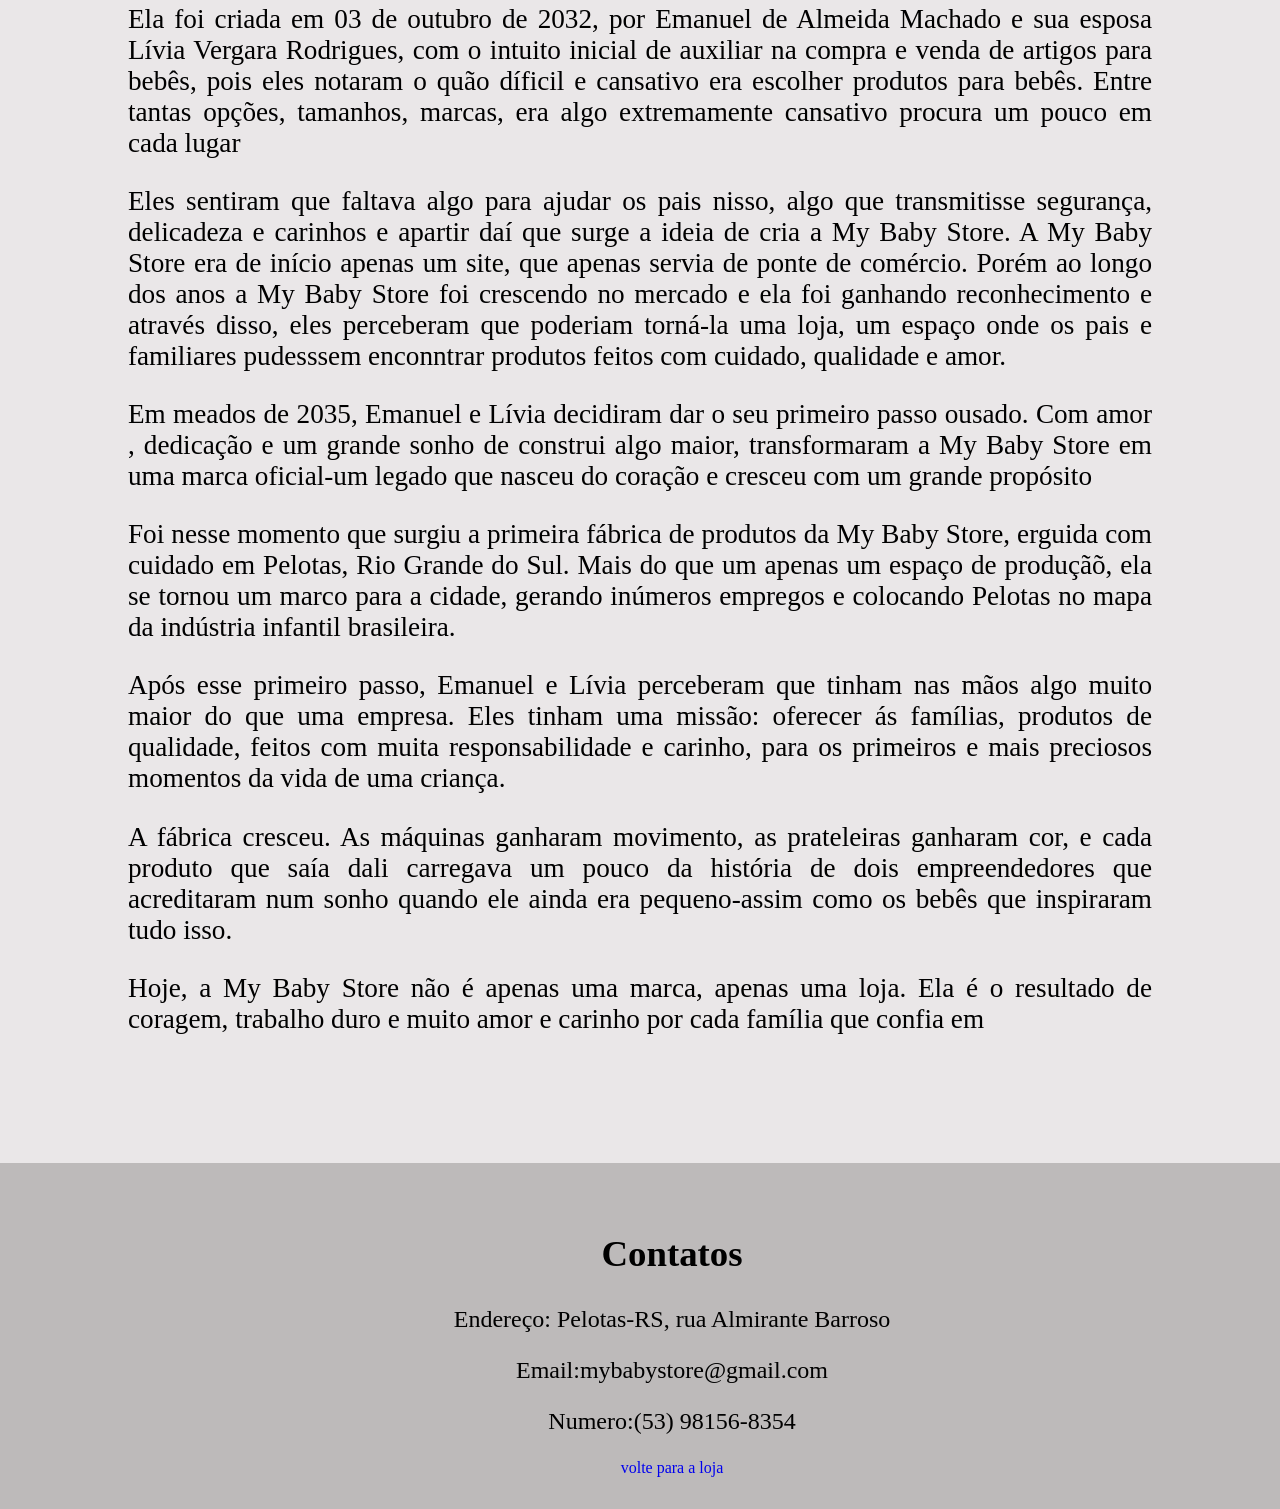
<file: Sobre-nos.html>
<!DOCTYPE html>
<html lang="PT-BR">
<head>
  <meta charset="UTF-8">
  <meta name="viewport" content="width=device-width, initial-scale=1.0">
  <meta name="description" content="Loja de artigos para bebês">
  <meta name="author" content="Emanuel">
  <meta name="keywords" content="bebê, loja, artigos, moda infatil">
  <title>index.html</title>
  <link rel="stylesheet" href="estilos.css">
  
</head>
<body>
  <header>    
        <nav>
          <img src="my_baby_store.png" class="img3">
            <ul>
              <li><a href="geral.html">Início</a></li>
               <li><a href=produtos.html>Produtos</a></li>
                <li><a href="tabela.html">Produtos  mais vendidos</a></li>
                 <li> <a href="Sobre-nos.html" class="ativa">Nossa historia</a></li>
                <li><a href="formulario.html">Contatos</a></li>
            </ul>
        </nav>
    </header>
    <img  src="my_baby_store.png" class="imglogo"/>
<div class="conteudo">

    <h1><strong>loja para o seu bebê, onde todo zelo e qualidade são garantidos.</strong></h1>
    <br>
    <img src="fabrica.jpg" class="img-fabrica"/>
  <br>
  <h2>Nossa História</h2>
  <p class="info">A My Baby Store  é uma empresa que tem história no mercado, sendo por anos um marco no e-comerce de artigos para os pequeninos.</p>
  <p class="info">Ela foi criada  em 03 de outubro de 2032, por Emanuel de Almeida Machado e  sua esposa Lívia Vergara Rodrigues, com o intuito inicial de auxiliar na compra e venda de artigos para bebês, pois eles notaram o quão díficil e cansativo era escolher produtos para bebês. Entre tantas opções, tamanhos, marcas, era algo extremamente cansativo procura um pouco em cada lugar</p>
  <p class="info">Eles sentiram que faltava algo para ajudar os pais nisso, algo que transmitisse segurança, delicadeza e carinhos e apartir daí que surge a ideia de cria a My Baby Store. A My Baby Store era de início apenas um site, que apenas servia de ponte de comércio. Porém ao longo dos anos a My Baby Store foi crescendo no mercado e ela foi ganhando reconhecimento e através disso, eles perceberam que poderiam torná-la uma loja, um espaço onde os pais e familiares pudesssem enconntrar produtos feitos com cuidado, qualidade e amor.</p>
   <!-- aqui é sobre a criação da fábrica -->

  <p class="info">Em meados de 2035, Emanuel e Lívia decidiram dar o seu primeiro passo ousado. Com amor , dedicação e um grande sonho de construi algo maior, transformaram a My Baby Store em uma marca oficial-um legado que nasceu do coração e cresceu com um grande propósito</p>
  <p class="info">Foi nesse momento que surgiu a primeira fábrica de produtos da My Baby Store, erguida com cuidado em Pelotas, Rio Grande do Sul. Mais do que um apenas um espaço de produçãõ, ela se tornou um marco para a cidade, gerando inúmeros empregos e colocando Pelotas no mapa da indústria infantil brasileira.</p>
  <p class="info">Após esse primeiro passo, Emanuel e Lívia perceberam que tinham nas mãos algo muito maior do que uma empresa. Eles tinham uma missão: oferecer ás famílias, produtos de qualidade, feitos com muita responsabilidade e carinho, para os primeiros e mais preciosos momentos da vida de uma criança.</p>
  <p class="info">A fábrica cresceu. As máquinas ganharam movimento, as prateleiras ganharam cor, e cada produto que saía dali carregava um pouco da história de dois empreendedores que acreditaram num sonho quando ele ainda era pequeno-assim como os bebês que inspiraram tudo isso.</p>
  <p class="info">Hoje, a My Baby Store não é apenas uma marca, apenas uma loja. Ela é o resultado de coragem, trabalho duro e muito amor e carinho por cada família que confia em</p>
  </div>
  <footer class="contato">
        <h2><strong>Contatos</strong></h2>
        <p>Endereço: Pelotas-RS, rua Almirante Barroso</p>
        <p>Email:mybabystore@gmail.com</p>
        <p>Numero:(53) 98156-8354</p>
        <a href="geral.html" target="_blank">volte para a loja</a>
        

    </footer>
</body>
</html>
</file>
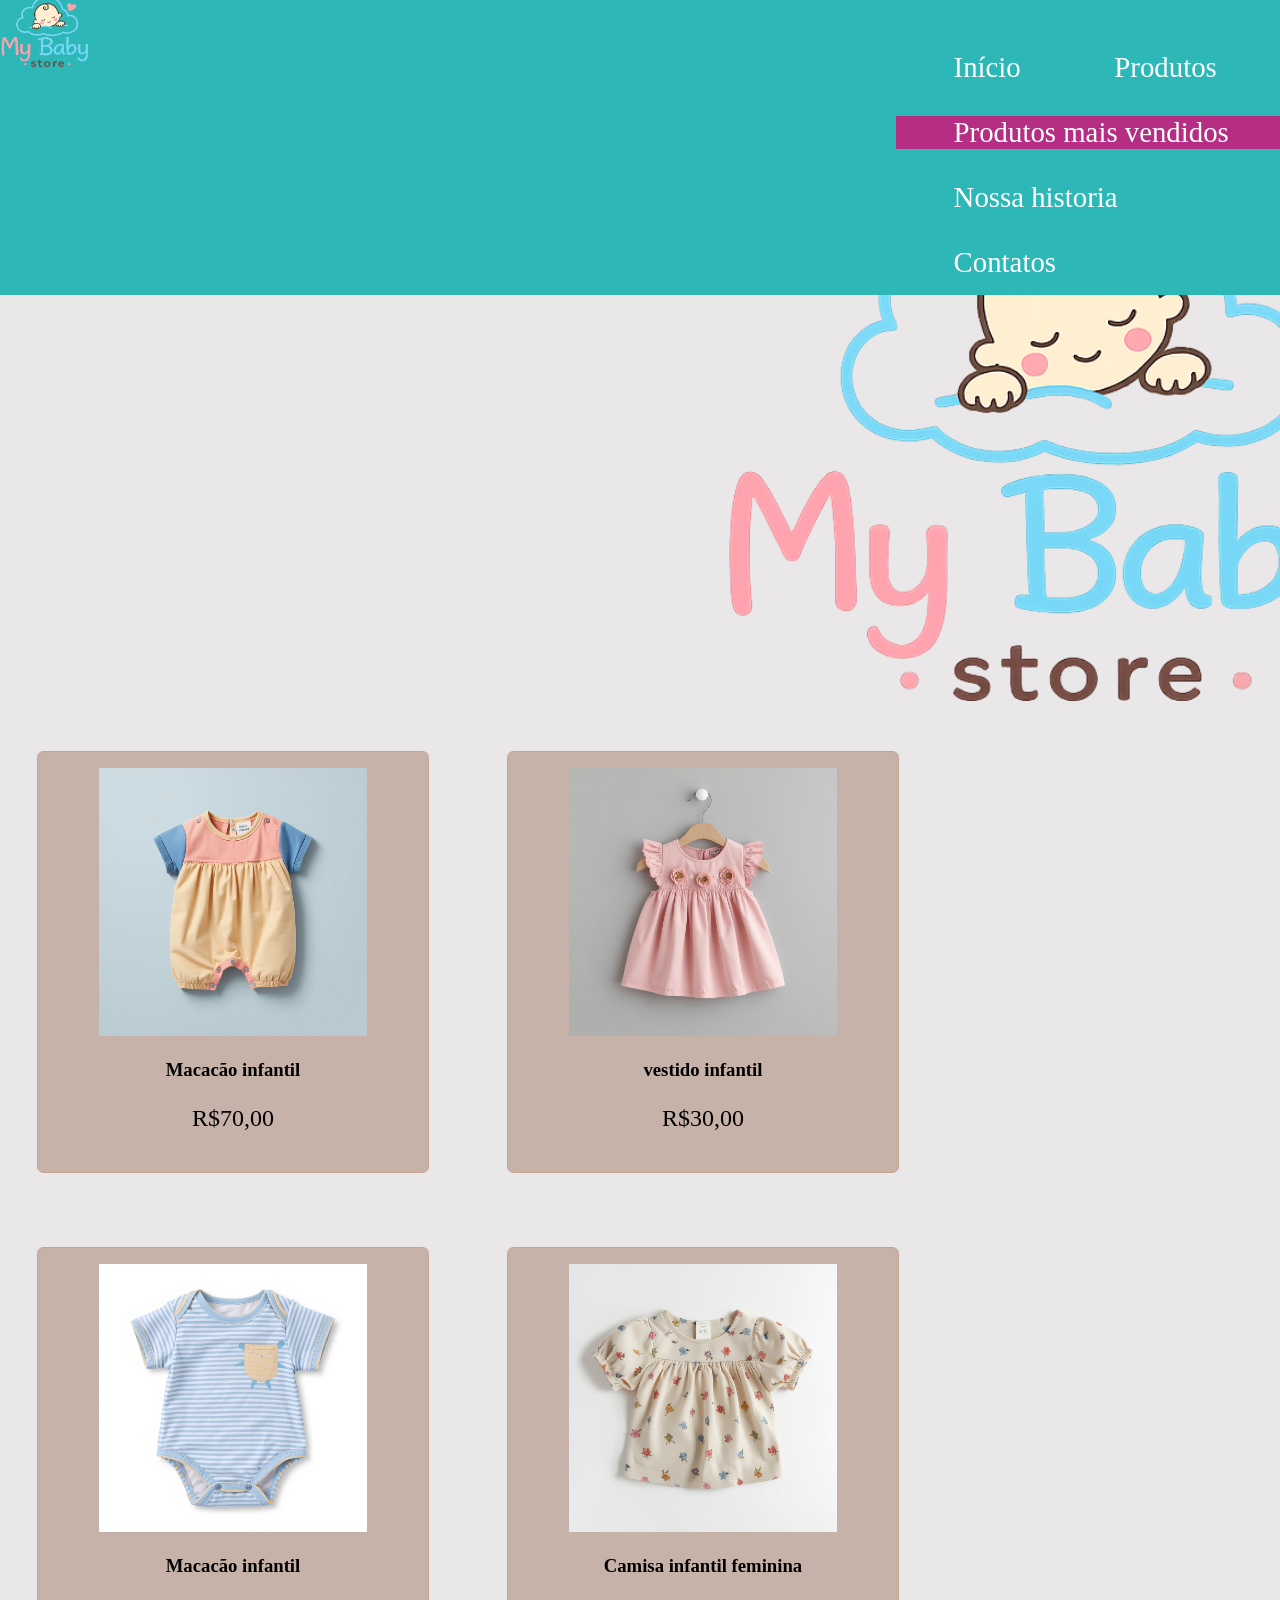
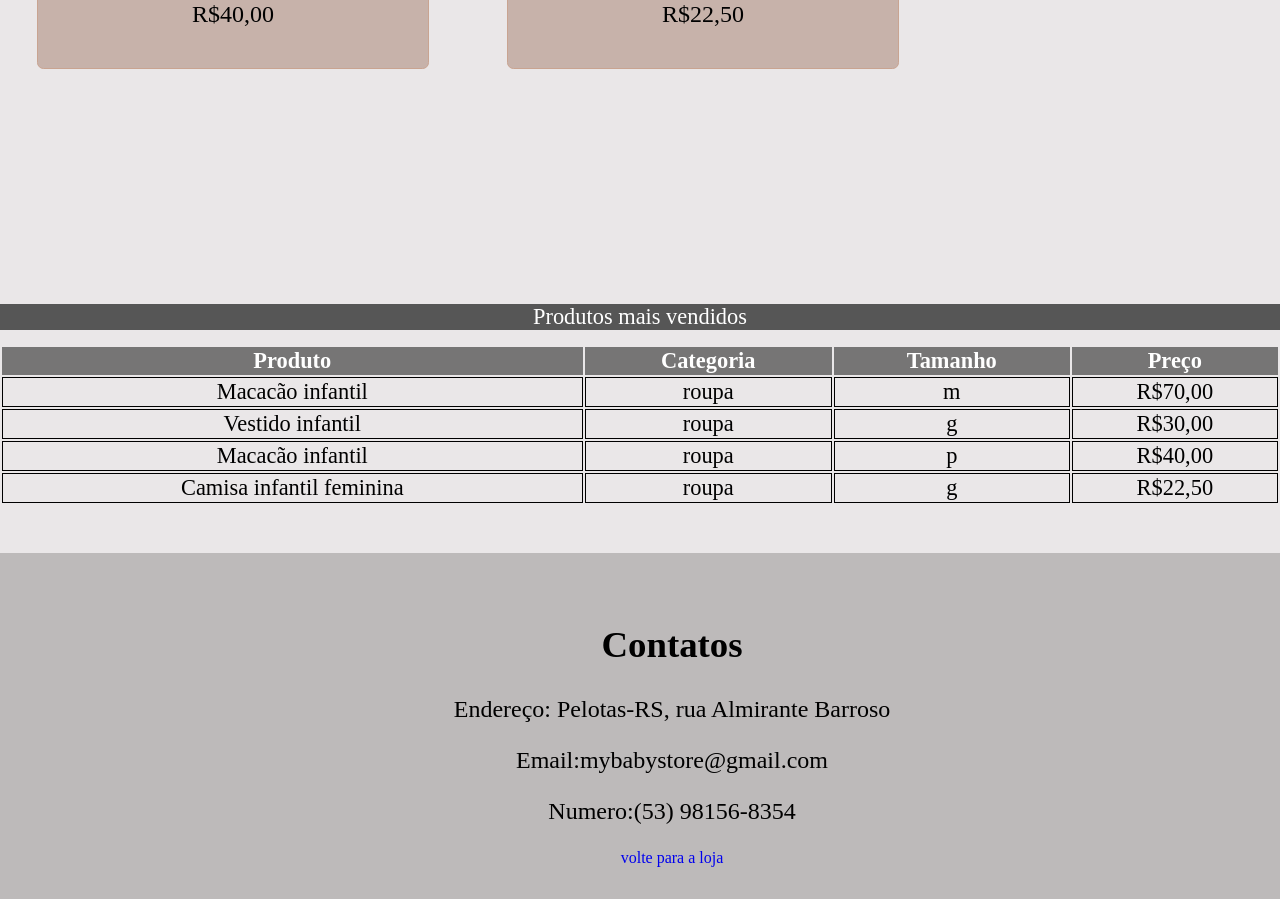
<file: tabela.html>
<!DOCTYPE html>
<html lang="PT-BR">
<head>
  <meta charset="UTF-8">
  <meta name="viewport" content="width=device-width, initial-scale=1.0">
  <meta name="description" content="Loja de artigos para bebês">
  <meta name="author" content="Emanuel">
  <meta name="keywords" content="bebê, loja, artigos, moda infatil">
  <title>tabela.html</title>
  <link rel="stylesheet" href="estilos.css">
</head>
<body>
    <header>    
        <nav>
          <img src="my_baby_store.png" class="img3">
            <ul>
              <li><a href="geral.html">Início</a></li>
               <li><a href=produtos.html>Produtos</a></li>
              <li><a href="tabela.html" class="ativa">Produtos  mais vendidos</a></li>
                <li> <a href="Sobre-nos.html">Nossa historia</a></li>
                <li><a href="formulario.html">Contatos</a></li>
                
            </ul>
        </nav>
    </header>
    <img src="my_baby_store.png" class="imglogo">

    <section>
         <figure class="card">
            <img src="macacao2.jpg" alt="macacao infantil">
            <figcaption>
                <h3>Macacão infantil</h3>
                <p>R$70,00</p>
            </figcaption>
            </figure>

        <figure class="card">
            <img src="vestido.jpg" alt="vestido infantil">
            <figcaption>
                <h3>vestido infantil</h3>
                <p>R$30,00</p>
            </figcaption>
        </figure>

        <figure class="card">
            <img src="macacao_menino.jpg" alt="macacao infantil menino">
            <figcaption>
                <h3>Macacão infantil</h3>
                <p>R$40,00</p>
            </figcaption>
        </figure>

        <figure class="card">
            <img src="camisa_menina.jpg" alt="camisa infantil menino">
            <figcaption>
                <h3>Camisa infantil feminina</h3>
                <p>R$22,50</p>
            </figcaption>
        </figure>
    </section>
    <br>
    <br>
    <br>
    <br>
    <br>
    <br>
    <br>
    <br>
    <table>
        <caption class="caption">Produtos mais vendidos</caption>
        
        <thead> 
            <tr>
            <th>Produto</th>
            <th>Categoria</th>
            <th>Tamanho</th>
            <th>Preço</th>
        </tr>
    </thead>
    

    <tbody> 
        <tr>
            <td>Macacão infantil</td>
            <td>roupa</td>
            <td>m</td>
            <td>R$70,00</td>
        </tr>
        <br>

        <tr>
            <td>Vestido infantil</td>
            <td>roupa</td>
            <td>g</td>
            <td>R$30,00</td>
        </tr>
        <br>

        <tr>
            <td>Macacão  infantil</td>
            <td>roupa</td>
            <td>p</td>
            <td>R$40,00</td>
        </tr>
        <br>

        <tr>
            <td>Camisa infantil feminina</td>
            <td>roupa</td>
            <td>g</td>
            <td>R$22,50</td>
        </tr>


    </tbody>
  
       


    </table>
    <footer class="contato">
        <h2><strong>Contatos</strong></h2>
        <p>Endereço: Pelotas-RS, rua Almirante Barroso</p>
        <p>Email:mybabystore@gmail.com</p>
        <p>Numero:(53) 98156-8354</p>
        <a href="geral.html" target="_blank">volte para a loja</a>
        

    </footer>
</body>
</html>
</file>
<file: estilos.css>
body {
      background-color: rgb(234, 231, 232);
      max-width: 100%;
      min-width: 0;
      margin: 0 auto;
    }
h1 {
    text-align: center;
    font-family: "montserrat";
    font-weight: 400;
    margin-top: 0.5cm;
  }

h2{
  text-align: center;
  font-family: "montserrat";
  font-size: 230%;
  margin-top: 1cm;
}
p {
    font-size: 150%;
    text-align:center;
    color:black;
    font-family:poppins;

  }
.conteudo {
 margin-bottom: 10%;
 text-align: center;
}
  .info{
  font-size: 170%;
  margin-left: 2cm;
  margin-right: 2cm;
  color: black;
  font-family:"Open Sans";
  width: 80%;
  text-align: justify;
  margin: 1em auto;
}
.info2{
  font-size: 170%;
  margin-left: 2cm;
  margin-right: 2cm;
  color: black;
  font-family:"Open Sans";
  width: 80%;
  text-align: center;
  margin: 1em auto;

}
.img-fabrica{
  border-radius: 1em;
  display: block;
  margin: 0 auto;
  width: 45%;
}
.imglogo{
  width: 18cm;
  margin: 4cm 0 0 19cm;
    
  /* //margin-left: 21%; */
  

}
.imgbebes{
  width: 28cm;
  margin-top:10%;
 

  /* margin-left: 27%; */

}
.img3{
  width: 7%;
  float: left;
  
  margin-left: 0;

}

nav {
  color:rgb(57, 132, 167);
  transition: all 0.3s ease;
  position:absolute;
  margin-top: -0.4%;
  right: 0;
  background-color: rgb(45, 183, 183);
  width: 100%;

}
nav ul{
  list-style: none;
  padding: 0% 0 0 5em;
  margin: 2.5em 0 0 50em;
}
nav ul li {
  display: inline-block;
  padding: 1em;
}

nav ul li a{
  text-decoration: none;
  color: white;
  display: inline-block;
  width: 100%;
  font-size: 1.8em;
  float: none;
  padding-left: 2em;
  cursor: pointer;
  cursor: move;

}

nav ul li a:hover{
  color:rgb(31, 31, 177);

}
nav ul li a.ativa{
  background-color:rgb(182, 46, 132);
  color:white;

}

#cabecalho{
  background-color: aqua;
  padding:1em;
  max-width: 30%;
  min-width: 0;
}


.section{
  display: flex;
}
.card{
  border: 0.1em solid #c9a491;
  border-radius: 0.4em;
  padding: 1em;
  margin: 2.3em;
  width: 28%;
  text-align: center;
  transition: all 0.5s;
  background-color: rgba(193, 168, 158, 0.835);
  display: inline-block;
  
}
.card1{
  border: 0.1em solid #cdad9d;
  border-radius: 0.4em;
  padding: 1em;
  margin: 2.3em;
  width: 28%;
  text-align: center;
  transition: all 0.5s;
  background-color: rgba(157, 80, 50, 0.835);
  display: inline-block;
}

.card img{
  width: 75%;
}
.card1 img{
  width: 75%;
}
.card:hover{
  box-shadow: 0.3em 0.3em 0.9em #767575
}
.card1:hover{
  box-shadow: 0.3em 0.3em 0.9em #767575
}
figure{
  margin: 0 auto;
  text-align: center;
}
.contato{
  
  text-align:center;
  width: 100%;
  background-color: #bdbaba;
  padding: 2em;
  margin-top: 3em;

}
.contato a{
  text-decoration: none;
}
.contato a:hover{
  text-decoration: underline;
}
aside{
  text-align: center;
}

form label{
  display: block;

}
form{
  width: 50%;
  margin: 0 auto;
}

form input{
  display: block;
  margin-bottom: 1em;
  width: 100%;
  padding: 0.5em;
  font-size: 1em;
}

form select{
  display: block;
  margin-bottom: 1em;
  width: 100%;

}

form textarea{
  display: block;
  margin-bottom: 1em;
  width: 100%;

}

form input[type="radio"],
form input[type="checkbox"] {
  display:inline;
  width: auto;
}


table{
  
  width: 100%;
  text-align: center;
  font-size: 140%;
}
table tr {
  border:6cm black solid;
  margin: 2 auto;

}

table tr:hover{
  background-color: #767575;
  color: white;
}
table th{
  background-color: #767575;
  color: white;
  
}
.caption{
  text-align: center;
  margin-bottom: 0.4cm;
  background-color: #565656;
  color: white;
}
table td{
  border: 0.01cm solid;
}

.campo{
  width: 50%;
  font-size: 140%;
}
.li{
  font-size:130% ;
}
</file>
